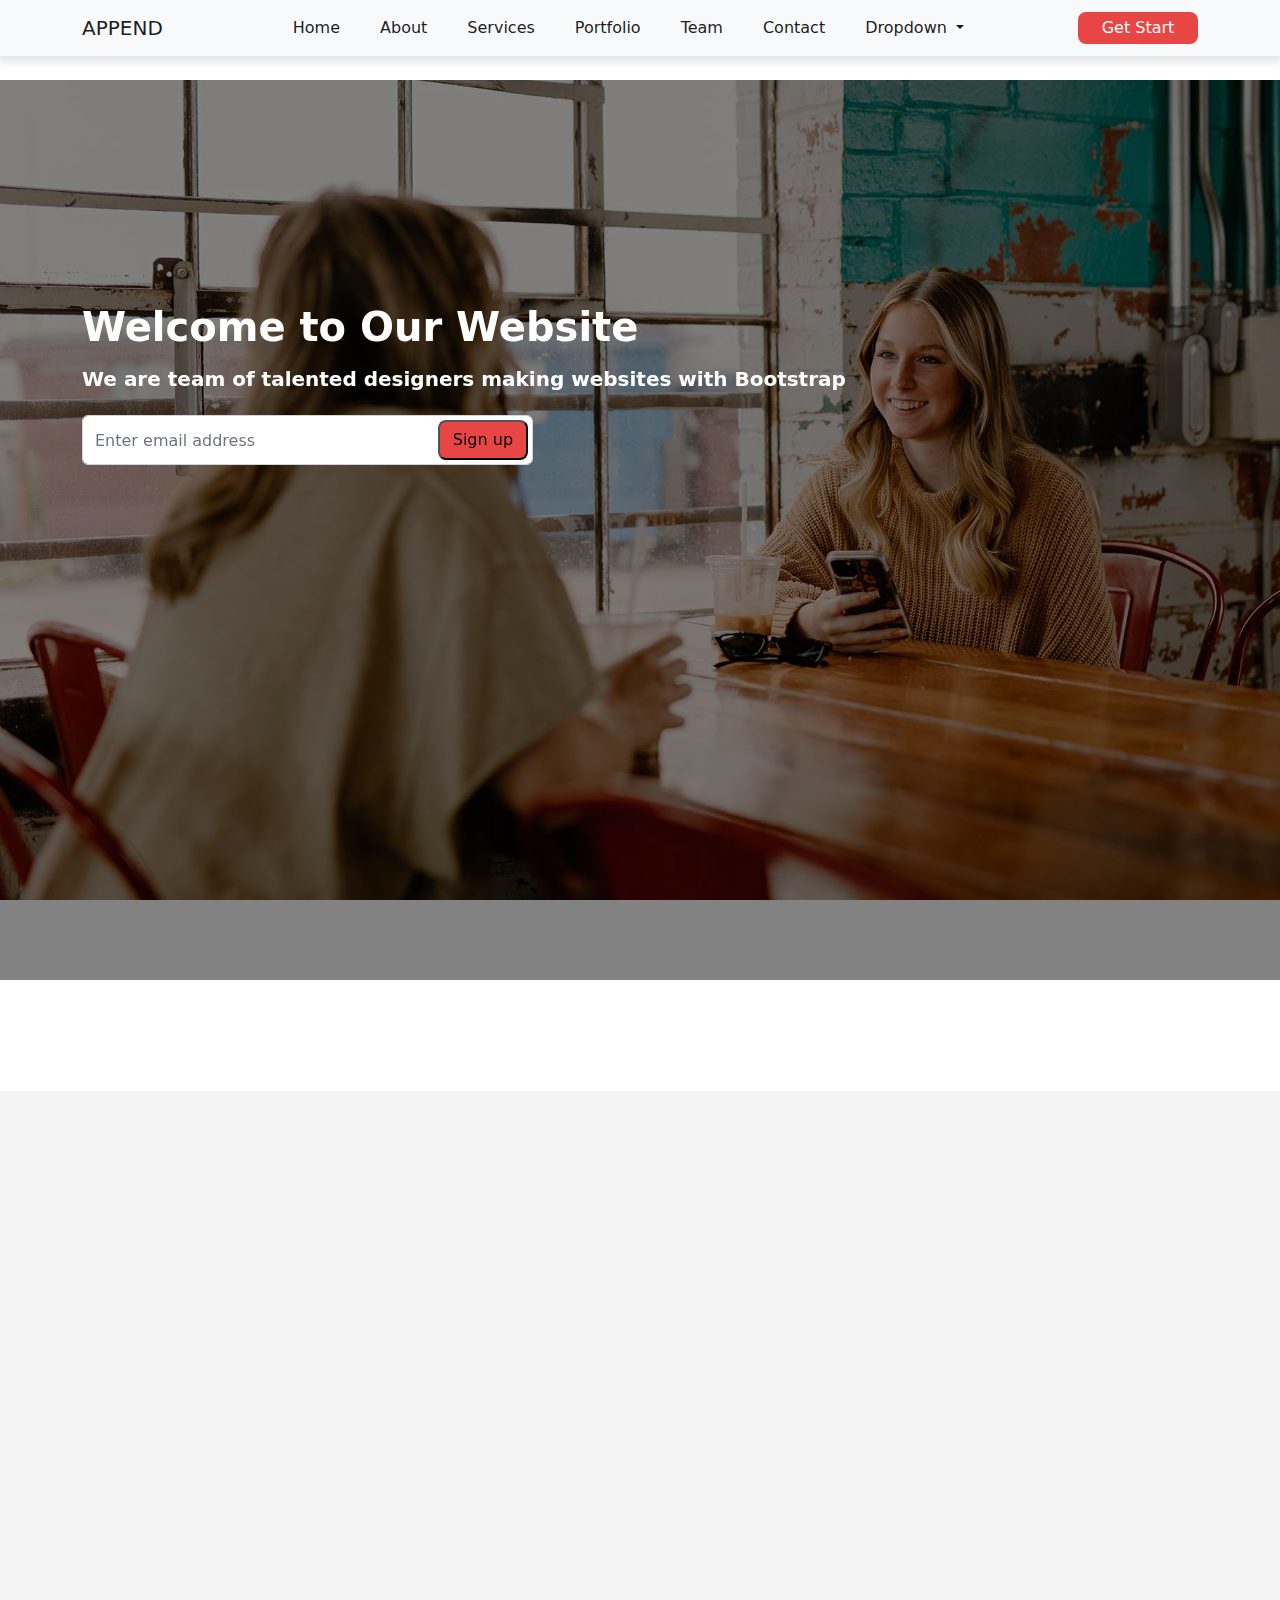
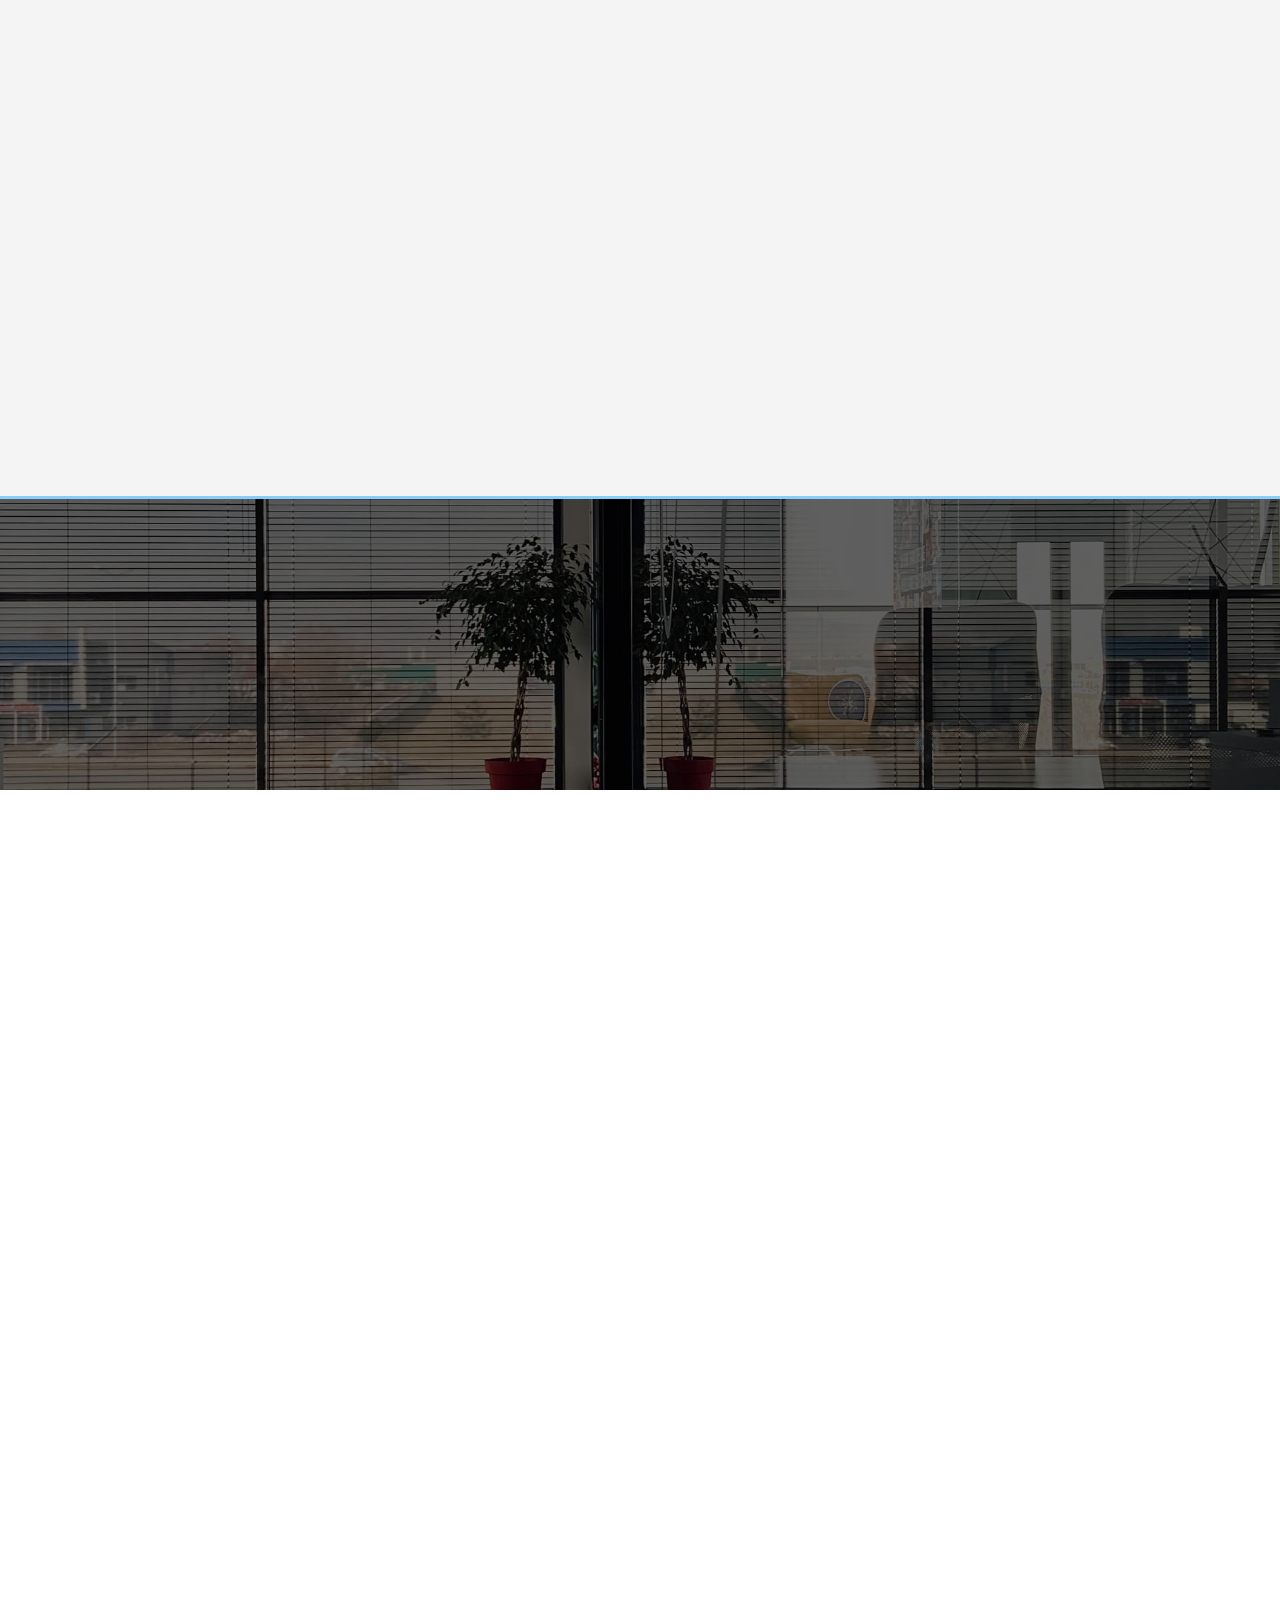
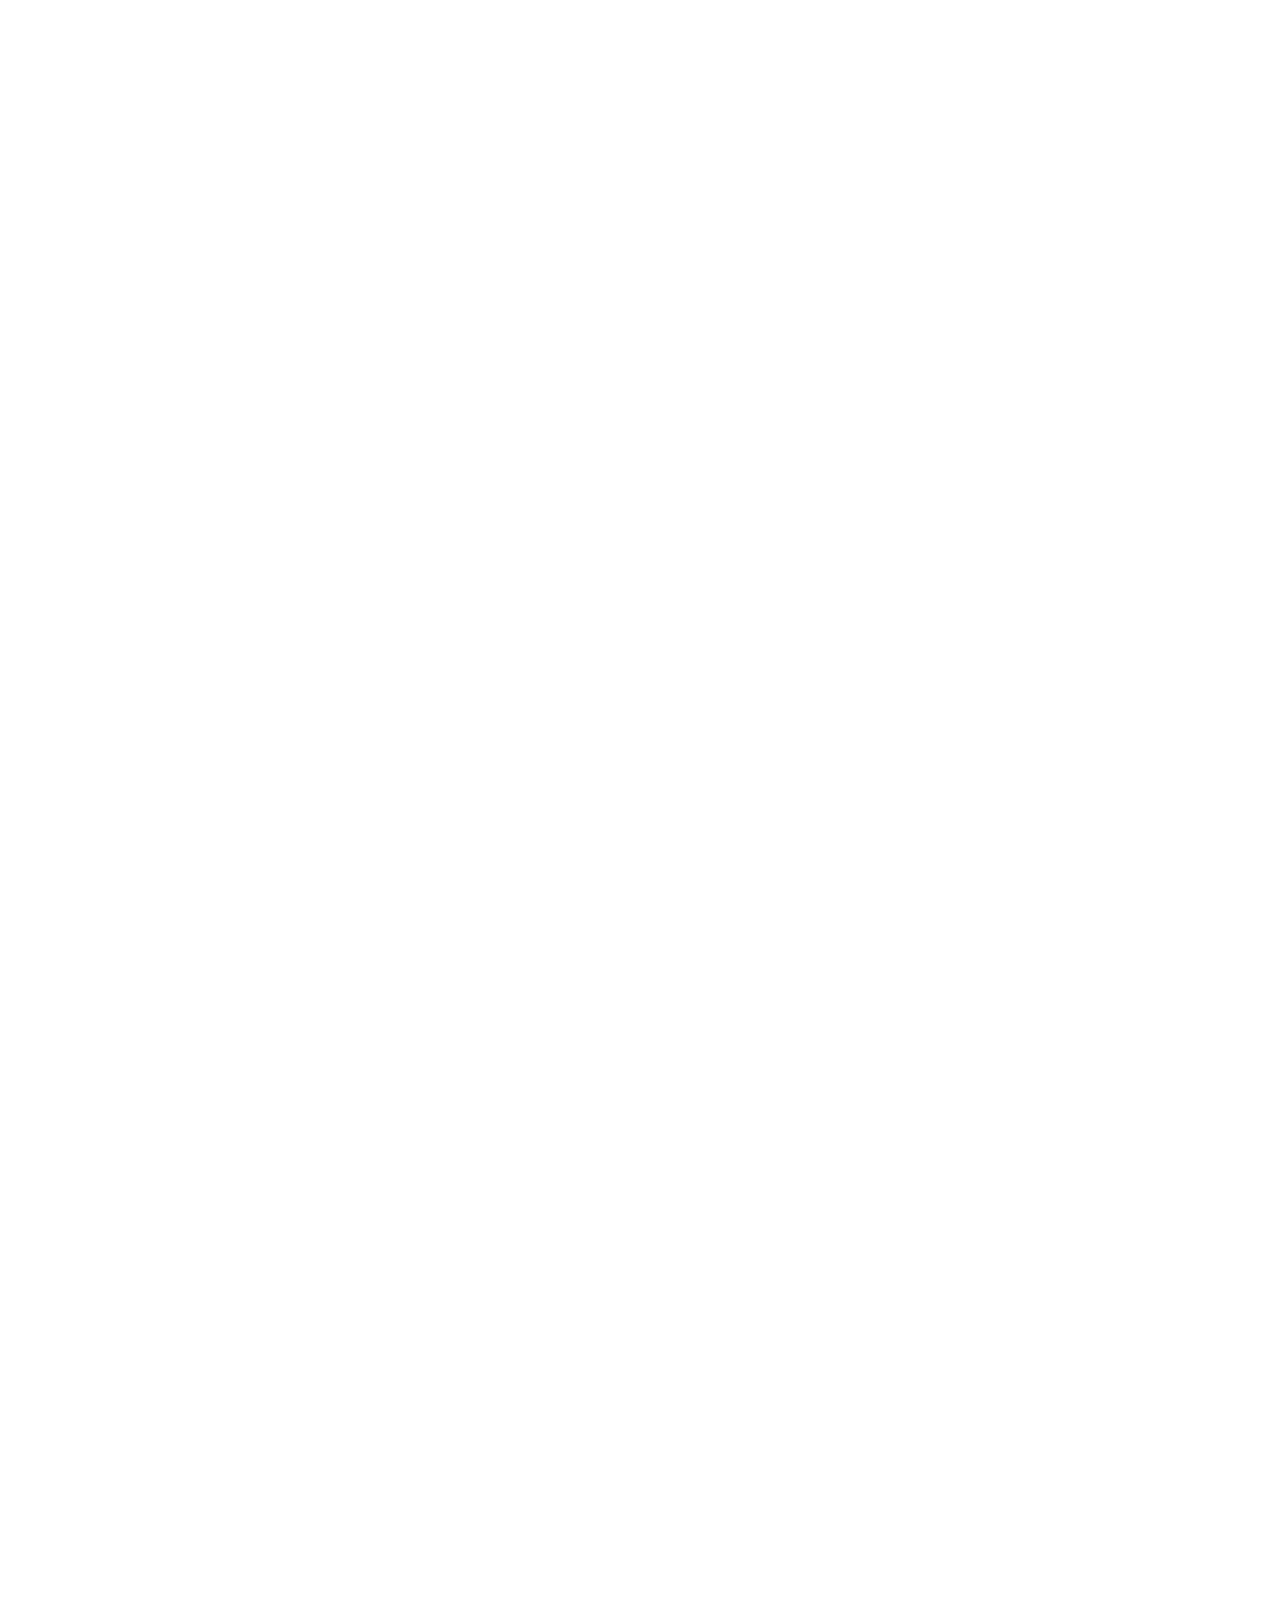
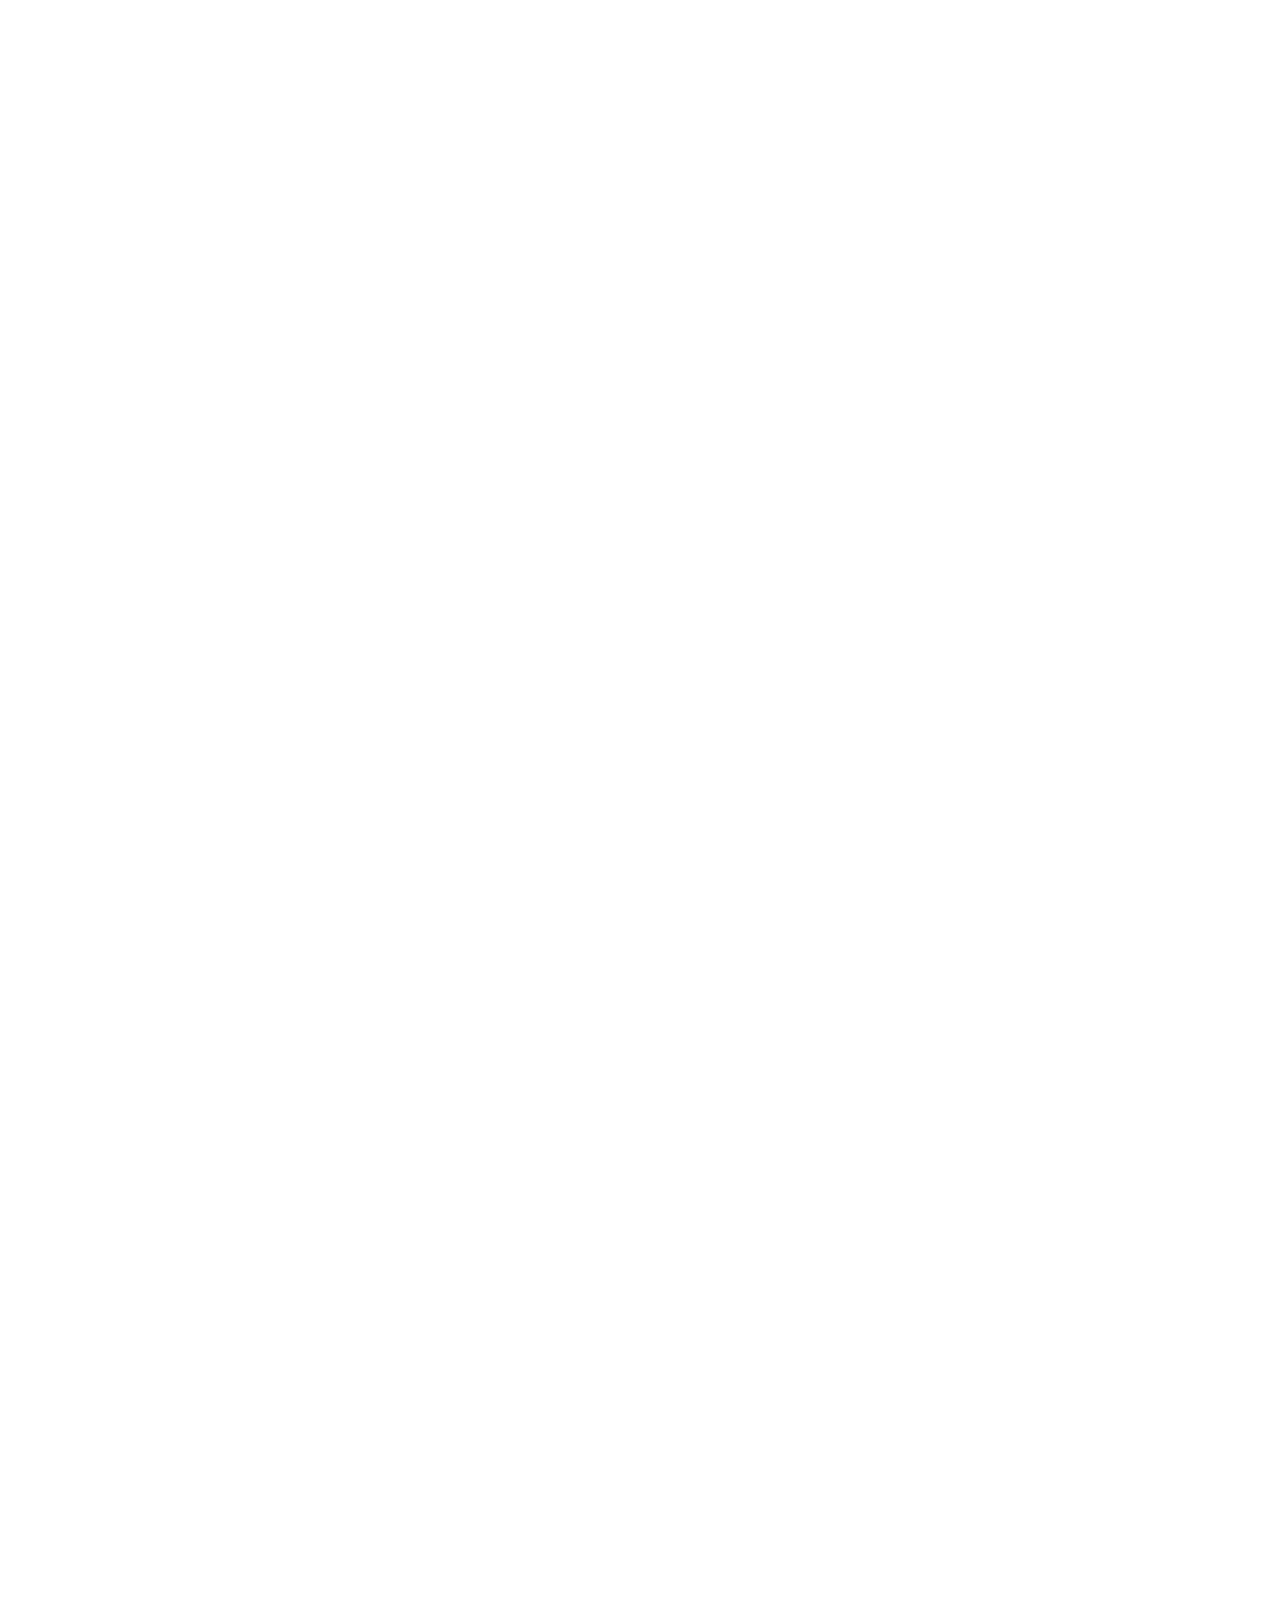
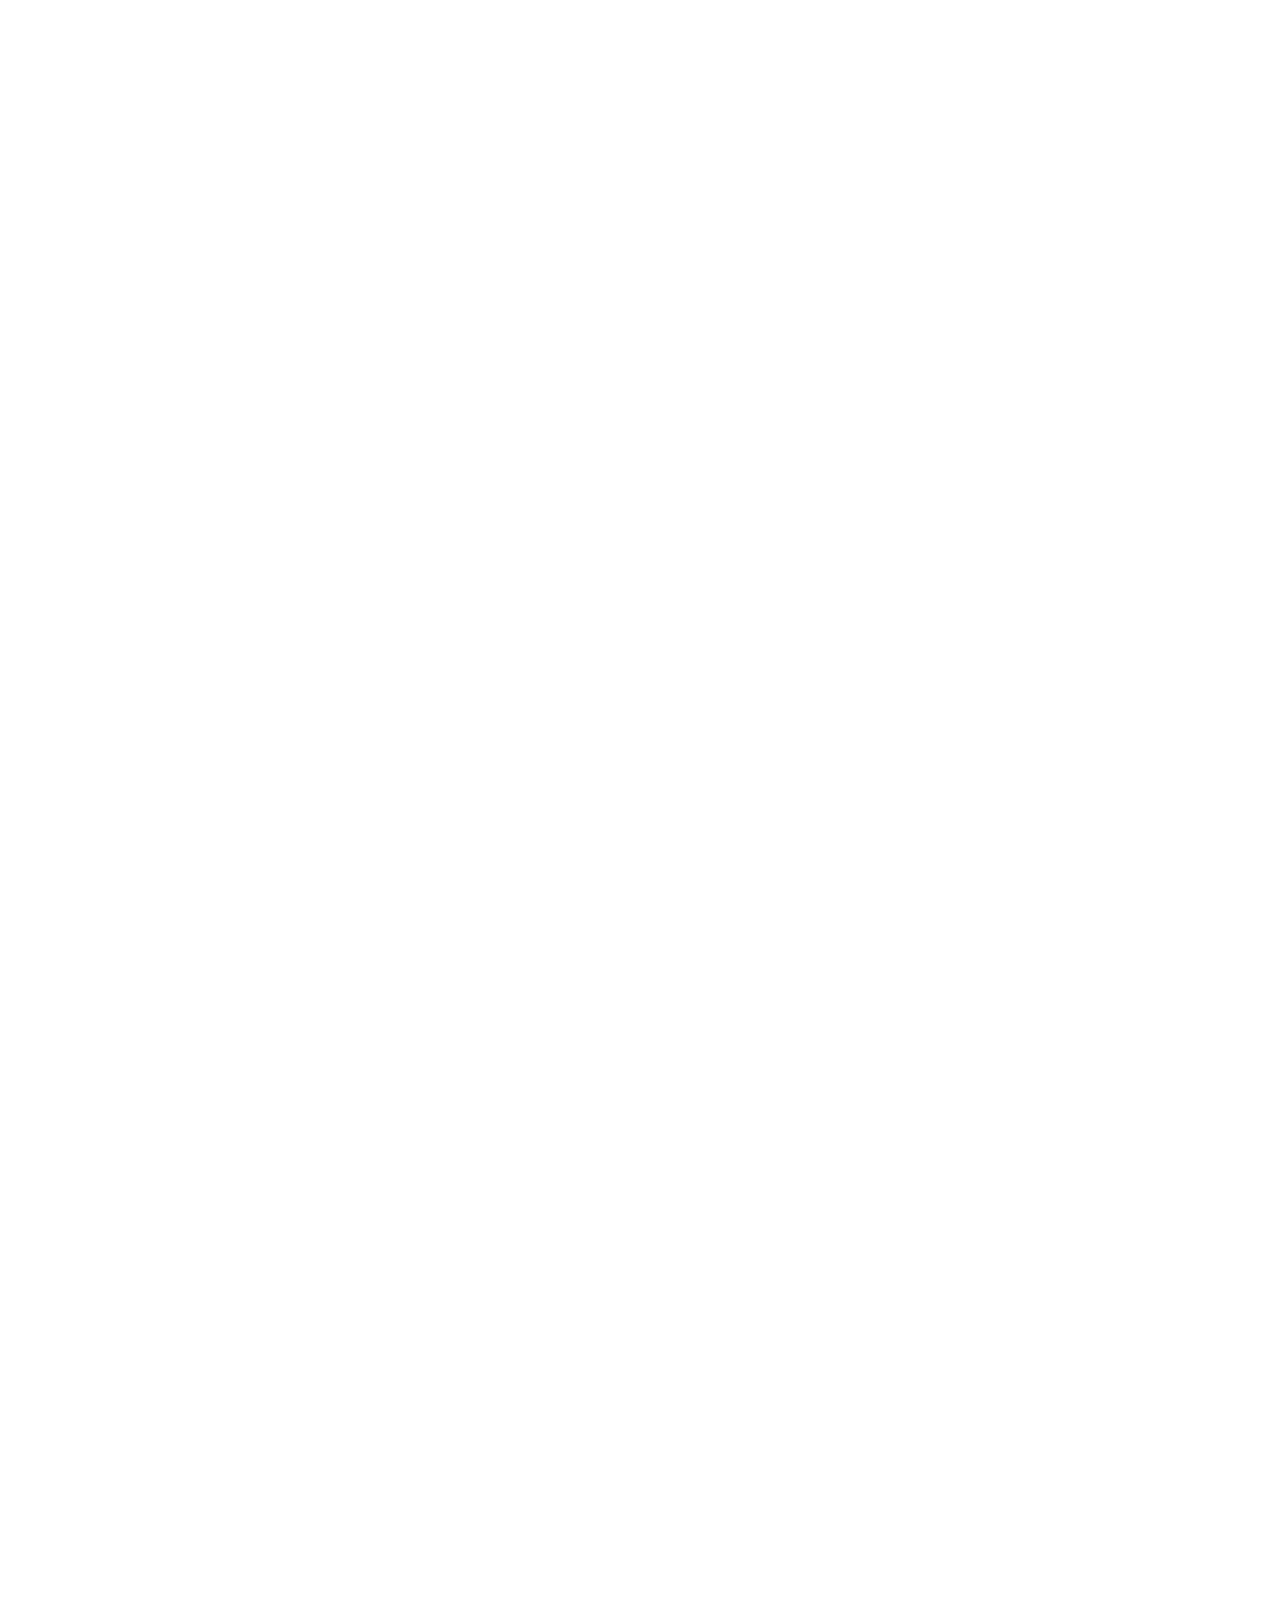
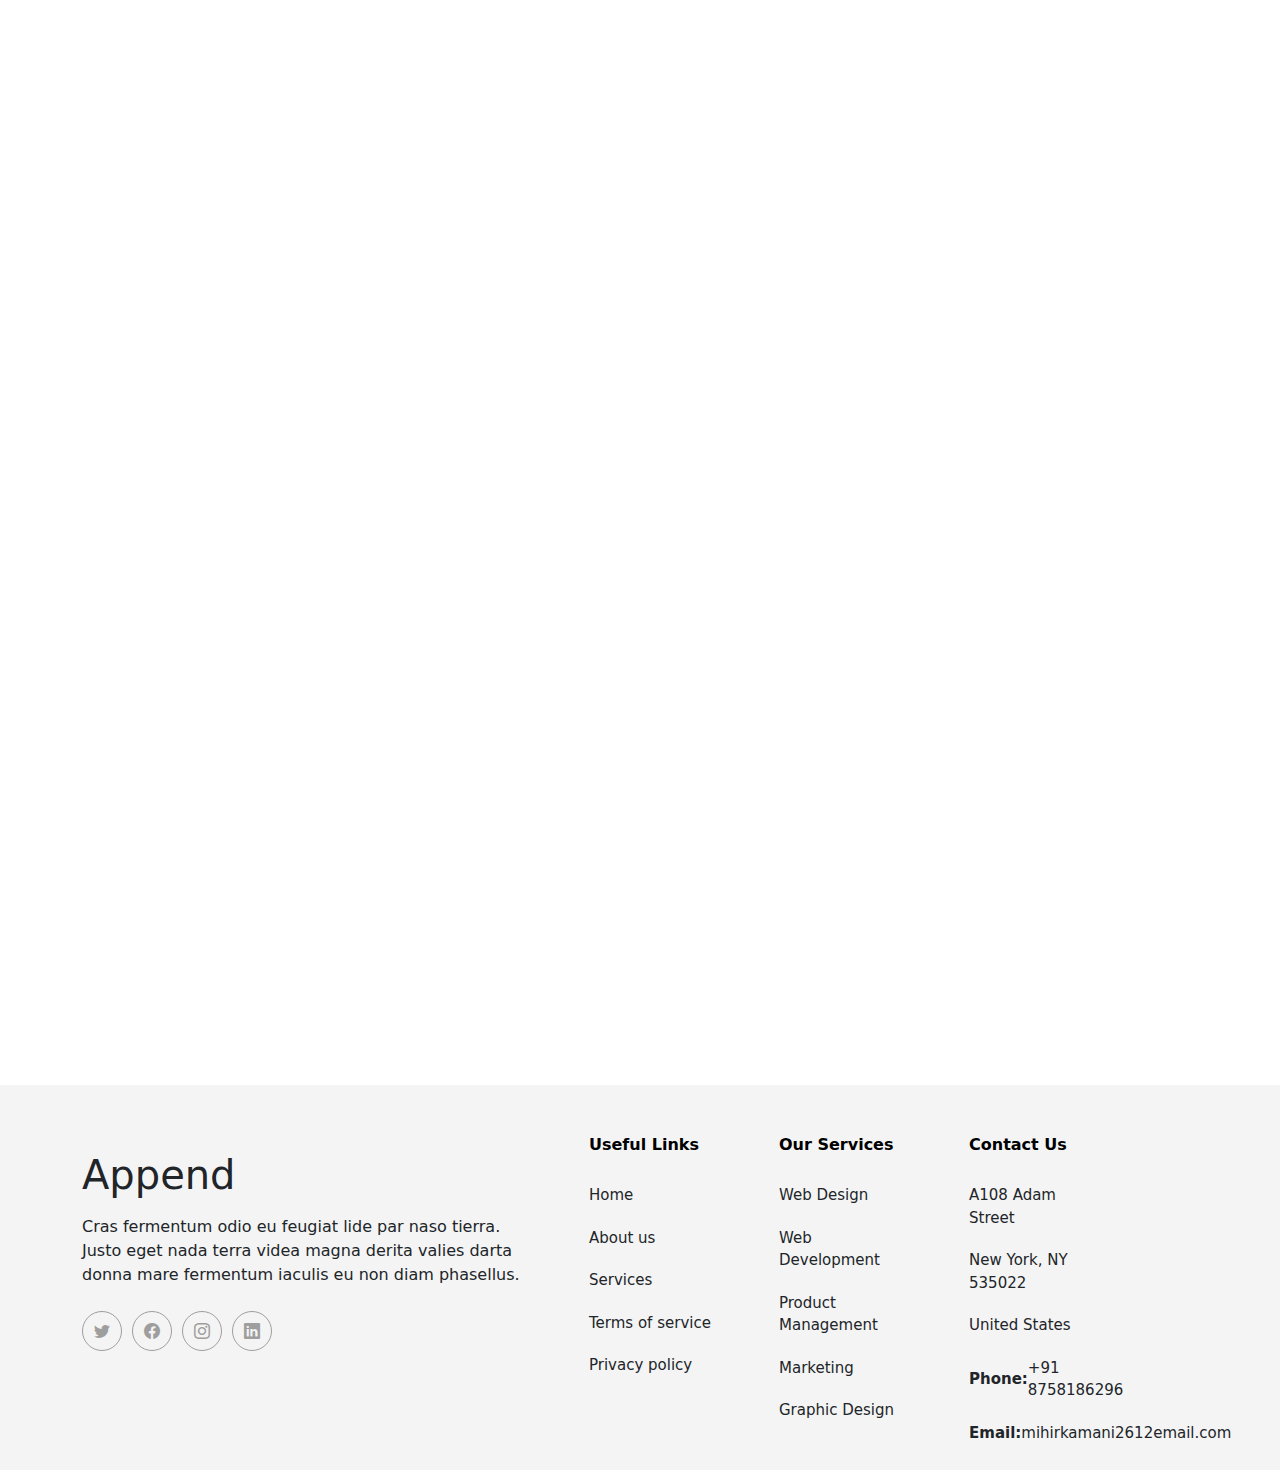
<file: webpage/HTML/index.html>
<!DOCTYPE html>
<html lang="en">

<head>
    <meta charset="UTF-8">
    <meta name="viewport" content="width=device-width, initial-scale=1.0">
    <title>Document</title>
    <!-- CSS File link -->
    <link rel="stylesheet" href="../CSS/style.css">
    <link rel="stylesheet" href="../CSS/counter.css">
    <!-- CSS CDN link -->
    <link rel="stylesheet" href="../CSS CDN/bootstrap.min.css">
    <!-- CSS media -->
    <link rel="stylesheet" href="../CSS/media.css">
    <!-- swiper js librey -->
    <link rel="stylesheet" href="https://cdn.jsdelivr.net/npm/swiper@11/swiper-bundle.min.css" />
    <!-- anim -->
    <link href="https://unpkg.com/aos@2.3.1/dist/aos.css" rel="stylesheet">
    <!-- icon CDN(1) -->
    <!-- Font-awesome -->
    <link rel="stylesheet" href="https://cdnjs.cloudflare.com/ajax/libs/font-awesome/6.5.1/css/all.min.css"
        integrity="sha512-DTOQO9RWCH3ppGqcWaEA1BIZOC6xxalwEsw9c2QQeAIftl+Vegovlnee1c9QX4TctnWMn13TZye+giMm8e2LwA=="
        crossorigin="anonymous" referrerpolicy="no-referrer" />

    <!-- icon CDN(2) -->
    <!-- Boostrap -->
    <link rel="stylesheet" href="https://cdn.jsdelivr.net/npm/bootstrap-icons@1.11.3/font/bootstrap-icons.min.css">
</head>

<body>
    <!-- nav bar -->
    <nav class="navbar navbar-expand-lg bg-light">
        <div class="container">
            <a class="navbar-brand" href="#">APPEND</a>
            <button class="navbar-toggler" type="button" data-bs-toggle="collapse"
                data-bs-target="#navbarSupportedContent" aria-controls="navbarSupportedContent" aria-expanded="false"
                aria-label="Toggle navigation">
                <span class="navbar-toggler-icon"></span>
            </button>
            <div class="collapse navbar-collapse " id="navbarSupportedContent">
                <ul class="navbar-nav gap-4 mx-auto mb-2 mb-lg-0">
                    <li class="nav-item">
                        <a class="nav-link active" aria-current="page" href="#home">Home</a>
                    </li>
                    <li class="nav-item">
                        <a class="nav-link active" aria-current="page" href="#about">About</a>
                    </li>
                    <li class="nav-item">
                        <a class="nav-link active" aria-current="page" href="#service">Services</a>
                    </li>
                    <li class="nav-item">
                        <a class="nav-link active" aria-current="page" href="#portfolio">Portfolio</a>
                    </li>
                    <li class="nav-item">
                        <a class="nav-link active" aria-current="page" href="#team">Team</a>
                    </li>
                    <li class="nav-item">
                        <a class="nav-link active" aria-current="page" href="#contact">Contact</a>
                    </li>
                    <li class="nav-item dropdown">
                        <a class="nav-link active dropdown-toggle" href="#" role="button" data-bs-toggle="dropdown"
                            aria-expanded="false">
                            Dropdown
                        </a>
                        <ul class="dropdown-menu">
                            <li><a class="dropdown-item" href="#">Action</a></li>
                            <li><a class="dropdown-item" href="#">Another action</a></li>
                            <li>
                                <hr class="dropdown-divider">
                            </li>
                            <li><a class="dropdown-item" href="#">Something else here</a></li>
                        </ul>
                    </li>
                </ul>
                <div class="btns btns-main"> <button><a href="Get Start">Get Start</a></button></div>
            </div>

        </div>
    </nav> <br>
    <!-- section no 1 -->
    <section class="hero" id="home" style="width: 100%; height: 100vh;">
        <div class="container">
            <div class="row sub-hero">
                <div class="col-lg-10 " data-aos="fade-down" data-aos-duration="2000">
                    <h1 class="text-white fw-bold">Welcome to Our Website</h1>
                    <p class="text-white fs-5 fw-semibold lh-lg">We are team of talented designers making websites with
                        Bootstrap</p>
                </div>
                <div class="col-lg-5" data-aos="fade-up" data-aos-duration="2000">
                    <form action="#" class="d-flex position-relative">
                        <input type="text" class="form-control " placeholder="Enter email address">
                        <input type="submit" class="btne position-absolute top-0 end-0" value="Sign up">
                    </form>
                </div>
            </div>
        </div>
    </section>
    <!------------------------ section no 1 end--------------------------->

    <!-- cliets section -->
    <section class="cliets">
        <div class="container-fluid d-flex flex-wrap" data-aos="fade-up" data-aos-duration="2000">
            <div class="row gy-4">
                <div class="col-xl-2 col-md-3 col-6 cliets-logo">
                    <img src="../imgs/client-1.png" alt="" class="img-fluid">
                </div>
                <div class="col-xl-2 col-md-3 col-6 cliets-logo">
                    <img src="../imgs/client-2.png" alt="" class="img-fluid">
                </div>
                <div class="col-xl-2 col-md-3 col-6 cliets-logo">
                    <img src="../imgs/client-3.png" alt="" class="img-fluid">
                </div>
                <div class="col-xl-2 col-md-3 col-6 cliets-logo">
                    <img src="../imgs/client-4.png" alt="" class="img-fluid">
                </div>
                <div class="col-xl-2 col-md-3 col-6 cliets-logo">
                    <img src="../imgs/client-5.png" alt="" class="img-fluid">
                </div>
                <div class="col-xl-2 col-md-3 col-6 cliets-logo">
                    <img src="../imgs/client-6.png" alt="" class="img-fluid">
                </div>
            </div>
        </div>
    </section>
    <!----------------------- cliets section end ---------------------------->

    <!-- About section -->
    <section class="about" id="about">
        <div class="container">
            <div class="about-sub row align-items-center gy-5">
                <div class="col-xl-5 content" data-aos="fade-up" data-aos-duration="1000">
                    <h3>About</h3>
                    <h2 class="fw-bold">Ducimus rerum libero reprehenderit cumque</h2>
                    <p>Ipsa sint sit. Quis ducimus tempore dolores impedit et dolor cumque alias maxime. Enim reiciendis
                        minus et rerum hic non. Dicta quas cum quia maiores iure. Quidem nulla qui assumenda incidunt
                        voluptatem tempora deleniti soluta.</p>
                    <div class="btns btns-main" style="width: 130px;"> <button><a href="Get Start">Get
                                Start</a></button></div>
                </div>
                <div class="col-xl-7">
                    <div class="row gy-3 icon-boxes">
                        <div class="noumber1 col-md-6" data-aos="fade-up" data-aos-duration="2000">
                            <div class="icon-box">
                                <i class="fa-regular fa-building"></i>
                                <h3>Eius provident</h3>
                                <p>Magni repellendus vel ullam hic officia accusantium ipsa dolor omnis dolor voluptatem
                                </p>
                            </div>
                        </div>

                        <div class="noumber2 col-md-6 " data-aos="fade-up" data-aos-duration="2000">
                            <div class="icon-box">
                                <i class="bi bi-clipboard-pulse"></i>
                                <h3>Rerum aperiam</h3>
                                <p>Autem saepe animi et aut aspernatur culpa facere. Rerum saepe rerum voluptates quia
                                </p>
                            </div>
                        </div>
                        <div class=" noumber3 col-md-6" data-aos="fade-up" data-aos-duration="2000">
                            <div class="icon-box">
                                <i class="bi bi-command"></i>
                                <h3>Veniam omnis</h3>
                                <p>Omnis perferendis molestias culpa sed. Recusandae quas possimus. Quod consequatur
                                    corrupti</p>
                            </div>
                        </div>
                        <div class="noumber4 col-md-6" data-aos="fade-up" data-aos-duration="2000">
                            <div class="icon-box">
                                <i class="bi bi-graph-up-arrow"></i>
                                <h3>Delares sapiente</h3>
                                <p>Sint et dolor voluptas minus possimus nostrum. Reiciendis commodi eligendi omnis</p>
                            </div>
                        </div>
                    </div>
                </div>
            </div>
        </div>
    </section>
    <!------------------------- About section end----------------------------->

    <!-- counter -->
    <section class="couter ">
        <section class="counters ">
            <div class="container" data-aos="fade-up" data-aos-duration="1000">
                <div class="counter-main">
                    <div class="counter" data-target="232">0</div>
                    <h6>Clients</h6>
                </div>
                <div class="counter-main">

                    <div class="counter" data-target="521">0</div>
                    <h6>Projects</h6>
                </div>
                <div class="counter-main">
                    <div class="counter" data-target="1453">0</div>
                    <h6>Hours Of Support</h6>
                </div>
                <div class="counter-main">
                    <div class="counter" data-target="32">0</div>
                    <h6>Workers</h6>
                </div>
            </div>
        </section>
    </section>
    <!--------------------------counter end--------------------------->
    <!-- Services -->
    <section class="services" id="service">
        <div class="container services-title" data-aos="flip-up" data-aos-duration="1000">
            <h2 class="text-center sec">Services</h2>
            <p class="text-center mt-3">Necessitatibus eius consequatur ex aliquid fuga eum quidem sint consectetur
                velit</p>
        </div>

        <div class="container">
            <div class="row gy-4 d-flex flex-wrap">
                <!-- 1 -->
                <div class="col-lg-6 pe-3" data-aos="fade-up" data-aos-duration="2000">
                    <div class="services-item d-flex">
                        <div class="icon">
                            <i class="bi bi-briefcase"></i>
                        </div>
                        <div>
                            <h4 class="title"><a href="#">Lorem Ipsum</a></h4>
                            <p class="description">Voluptatum deleniti atque corrupti quos dolores et quas molestias
                                excepturi sint occaecati cupiditate non provident</p>
                        </div>
                    </div>
                </div>
                <!-- 2 -->
                <div class="col-lg-6" data-aos="fade-up" data-aos-duration="2000">
                    <div class="services-item d-flex">
                        <div class="icon">
                            <i class="bi bi-card-checklist"></i>
                        </div>
                        <div>
                            <h4 class="title"><a href="#">Dolor Sitema</a></h4>
                            <p class="description">Minim veniam, quis nostrud exercitation ullamco laboris nisi ut
                                aliquip ex ea commodo consequat tarad limino ata</p>
                        </div>
                    </div>
                </div>
                <!-- 3 -->
                <div class="col-lg-6 pe-3" data-aos="fade-up" data-aos-duration="2000">
                    <div class="services-item d-flex">
                        <div class="icon">
                            <i class="bi bi-bar-chart"></i>
                        </div>
                        <div>
                            <h4 class="title"><a href="#">Sed ut perspiciatis</a></h4>
                            <p class="description">Duis aute irure dolor in reprehenderit in voluptate velit esse cillum
                                dolore eu fugiat nulla pariatur</p>
                        </div>
                    </div>
                </div>
                <!-- 4 -->
                <div class="col-lg-6" data-aos="fade-up" data-aos-duration="2000">
                    <div class="services-item d-flex">
                        <div class="icon">
                            <i class="bi bi-binoculars"></i>
                        </div>
                        <div>
                            <h4 class="title"><a href="#">Magni Dolores</a></h4>
                            <p class="description">Excepteur sint occaecat cupidatat non proident, sunt in culpa qui
                                officia deserunt mollit anim id est laborum</p>
                        </div>
                    </div>
                </div>
                <!-- 5 -->
                <div class="col-lg-6 pe-3" data-aos="fade-up" data-aos-duration="2000">
                    <div class="services-item d-flex">
                        <div class="icon">
                            <i class="bi bi-brightness-high"></i>
                        </div>
                        <div>
                            <h4 class="title"><a href="#">Nemo Enim</a></h4>
                            <p class="description">At vero eos et accusamus et iusto odio dignissimos ducimus qui
                                blanditiis praesentium voluptatum deleniti atque</p>
                        </div>
                    </div>

                </div>
                <!-- 6 -->
                <div class="col-lg-6" data-aos="fade-up" data-aos-duration="2000">
                    <div class="services-item d-flex">
                        <div class="icon">
                            <i class="bi bi-calendar4-week"></i>
                        </div>
                        <div>
                            <h4 class="title"><a href="#">Eiusmod Tempor</a></h4>
                            <p class="description">Et harum quidem rerum facilis est et expedita distinctio. Nam libero
                                tempore, cum soluta nobis est eligendi</p>
                        </div>
                    </div>

                </div>
            </div>
        </div>
    </section>
    <!-- features -->
    <section class="features" id="features">
        <div class="container services-title" data-aos="flip-up" data-aos-duration="1000">
            <h2 class="text-center sec">Features</h2>
            <p class="text-center mt-3">Necessitatibus eius consequatur ex aliquid fuga eum quidem sint consectetur
                velit</p>
        </div>

        <div class="container">
            <div class="row gy-4 align-items-center features-item d-flex">
                <div class="mihir d-flex flex-wrap">
                    <div class="col-xl-4 col-lg-6 pe-1 pt-5 sub-con" data-aos="fade-up" data-aos-duration="2000">
                        <h3>Corporis temporibus maiores provident</h3>
                        <p>
                            Ullamco laboris nisi ut aliquip ex ea commodo consequat. Duis aute irure dolor in
                            reprehenderit
                            in voluptate
                            velit esse cillum dolore eu fugiat nulla pariatur. Excepteur sint occaecat cupidatat non
                            proident.
                        </p>
                        <div class="btns btns-main"> <button><a href="Get Start">Get Start</a></button></div>
                    </div>
                    <div class="container col-lg-7 mt-5 imges-sub d-flex flex-wrap justify-content-end"
                    data-aos="zoom-in" data-aos-duration="800">
                        <img src="../imgs/features-light-1.jpg" alt="" class="imge-1" style="width: 60%;">
                        <img src="../imgs/features-light-2.jpg" alt="" class="imge-2" style="width: 70%">
                    </div>
                </div>
            </div>
            <div class="row gy-4 align-items-stretch d-flex justify-content-between fea-sec">
                <div class="col-lg-6 d-flex align-items-center features-imgs" data-aos="zoom-out"
                    data-aos-duration="800">
                    <img src="../imgs/features-light-3.jpg" alt="" class="img-fluid">
                </div>
                <div class="col-lg-5 d-flex justify-content-center flex-column fea-three" data-aos="fade-up"
                    data-aos-duration="2000">
                    <h3>Sunt consequatur ad ut est nulla</h3>
                    <p>Cupiditate placeat cupiditate placeat est ipsam culpa. Delectus quia minima quod. Sunt saepe odit
                        aut quia voluptatem hic voluptas dolor doloremque.</p>
                    <ul>
                        <li><span><i class="bi bi-check"></i>Ullamco laboris nisi ut aliquip ex ea commodo
                                consequat.</span></li>
                        <li><span><i class="bi bi-check"></i> Duis aute irure dolor in reprehenderit in voluptate
                                velit.</span></li>
                        <li><span><i class="bi bi-check"></i>Facilis ut et voluptatem aperiam. Autem soluta ad
                                fugiat</span></li>
                    </ul>
                    <div class="btns btns-main pt-3"> <button><a href="Get Start">Get Start</a></button></div>
                </div>
            </div>
        </div>
    </section>
    <!-- features end -->
    <!-- Portfolio -->
    <section class="portfolio pt-5" id="portfolio">
        <div class="container services-title" data-aos="flip-up" data-aos-duration="1000">
            <h2 class="text-center sec">Portfolio</h2>
            <p class="text-center mt-3">Necessitatibus eius consequatur ex aliquid fuga eum quidem sint consectetur
                velit</p>
        </div>

        <div class="container pt-5">
            <div class="isotope-layyout">
                <ul class="portfolio-filters text-center" data-aos="fade-down" data-aos-duration="8000">
                    <li class="filter-active">All</li>
                    <li class="port-fix">App</li>
                    <li class="port-fix">Card</li>
                    <li class="port-fix">Web</li>
                </ul>
                <div class="row gy-4 isotope-container d-flex">
                    <div class="col-lg-4 col-md-6 cards" data-aos="fade-up" data-aos-duration="1000">
                        <img src="../imgs/masonry-portfolio-1.jpg" alt="" class="img-fluid cards-img"
                            style="width: 413px;height:415px;">
                        <div class="row portfolio-info pt-3 cards-body">
                            <h2 class="cards-title">App 1</h2>
                            <p class="cards-sub-title">Lorem ipsum, dolor sit</p>
                        </div>
                    </div>
                    <!-- 2 -->
                    <div class="col-lg-4 col-md-6 cards" style="height: 50%;" data-aos="fade-down"
                        data-aos-duration="1000">
                        <img src="../imgs/pexels-vlada-karpovich-9969242.jpg" alt="" class="img-fluid cards-img"
                            style="width: 413px;height:415px;">
                        <div class="row portfolio-info pt-3 cards-body">
                            <h2 class="cards-title">Product 1</h2>
                            <p class="cards-sub-title">Lorem ipsum, dolor sit</p>
                        </div>
                    </div>
                    <!-- 3 -->
                    <div class="col-lg-4 col-md-6 cards" data-aos="fade-up" data-aos-duration="1000">
                        <img src="../imgs/pexels-cottonbro-studio-4273440.jpg" alt="" class="img-fluid cards-img"
                            style="width: 413px;height: 415px;">
                        <div class="row portfolio-info pt-3 cards-body">
                            <h2 class="cards-title">Branding 1</h2>
                            <p class="cards-sub-title">Lorem ipsum, dolor sit</p>
                        </div>
                    </div>
                    <!-- 4 -->
                    <div class="col-lg-4 col-md-6 cards" data-aos="fade-up" data-aos-duration="1000">
                        <img src="../imgs/masonry-portfolio-6.jpg" alt="" id="dolar" class="img-fluid cards-img">
                        <div class="row portfolio-info pt-3 cards-body">
                            <h2 class="cards-title">App 1</h2>
                            <p class="cards-sub-title">Lorem ipsum, dolor sit</p>
                        </div>
                    </div>
                    <!-- 5 -->
                    <div class="col-lg-4 col-md-6 cards" data-aos="fade-up" data-aos-duration="1000">
                        <img src="../imgs/masonry-portfolio-5.jpg" alt="" id="dolar" class="img-fluid cards-img">
                        <div class="row portfolio-info pt-3 cards-body">
                            <h2 class="cards-title">App 1</h2>
                            <p class="cards-sub-title">Lorem ipsum, dolor sit</p>
                        </div>
                    </div>
                    <!-- 6 -->
                    <div class="col-lg-4 col-md-6 cards" data-aos="fade-up" data-aos-duration="1000">
                        <img src="../imgs/pexels-garrett-morrow-2179883.jpg" alt="" id="dolar"
                            class="img-fluid cards-img">
                        <div class="row portfolio-info pt-3 cards-body">
                            <h2 class="cards-title">App 1</h2>
                            <p class="cards-sub-title">Lorem ipsum, dolor sit</p>
                        </div>
                    </div>
                </div>
            </div>
        </div>
    </section>
    <!-------------------- Portfolio end ----------------------->
    <!-- Pricing -->
    <section class="Pricing pt-5">
        <div class="container services-title" data-aos="flip-up" data-aos-duration="1000">
            <h2 class="text-center sec">Pricing</h2>
            <p class="text-center mt-3">Necessitatibus eius consequatur ex aliquid fuga eum quidem sint consectetur
                velit</p>
        </div> <br><br>
        <div class="container">
            <div class="row g-4 d-flex" data-aos="zoom-in" data-aos-duration="900">
                <div class="col-lg-4 ">
                    <div class="free-plan">
                        <h2 class="text-center fw-semibold">Free plan</h2>
                        <div class="icon d-flex justify-content-center align-items-center">
                            <i class="bi bi-box"></i>
                        </div>
                        <h4 class="text-center pt-3"><sup>$</sup>0 <span class="text-muted">/ month</span></h4>
                        <ul class="text-left">
                            <li class="d-flex align-items-center"><i class="bi bi-check"></i><span>Quam adipiscing vitae
                                    proin</span></li>
                            <li class="d-flex align-items-center"><i class="bi bi-check"></i><span>Nec feugiat nisl
                                    pretium</span></li>
                            <li class="d-flex align-items-center"><i class="bi bi-check"></i><span>
                                    Nulla at volutpat diam uteera</span></li>
                            <li class=" na d-flex align-items-center"><i class="bi bi-x"></i><span
                                    class="text-muted">Pharetra massa massa ultricies</span></li>
                            <li class=" na d-flex align-items-center"><i class="bi bi-x"></i><span
                                    class="text-muted">Nec feugiat nisl pretium</span></li>
                        </ul>
                        <div class="btn align-items-center"><button class="fw-bolder">Buy Now </button></div>
                    </div>
                </div>
                <!-- 2 -->
                <div class="col-lg-4 ">
                    <div class="free-plan business-Plan">
                        <h2 class="text-center fw-semibold">Business Plan</h2>
                        <div class="icon d-flex justify-content-center align-items-center">
                            <i class="bi bi-rocket"></i>
                        </div>
                        <h4 class="text-center pt-3"><sup>$</sup>29<span class="text-muted">/ month</span></h4>
                        <ul class="text-left">
                            <li class="d-flex align-items-center"><i class="bi bi-check"></i><span>Quam adipiscing vitae
                                    proin</span></li>
                            <li class="d-flex align-items-center"><i class="bi bi-check"></i><span>Nec feugiat nisl
                                    pretium</span></li>
                            <li class="d-flex align-items-center"><i class="bi bi-check"></i><span>
                                    Nulla at volutpat diam uteera</span></li>
                            <li class="d-flex align-items-center"><i class="bi bi-check"></i><span>Pharetra massa massa
                                    ultricies</span></li>
                            <li class="d-flex align-items-center"><i class="bi bi-check"></i><span>Nec feugiat nisl
                                    pretium</span></li>
                        </ul>
                        <div class="kamani align-items-center"><button class="mihir fw-bolder">Buy Now </button></div>
                    </div>
                </div>
                <!-- 3 -->
                <div class="col-lg-4">
                    <div class="free-plan">
                        <h2 class="text-center fw-semibold">Business Plan</h2>
                        <div class="icon d-flex justify-content-center align-items-center">
                            <i class="bi bi-send"></i>
                        </div>
                        <h4 class="text-center pt-3"><sup>$</sup>49<span class="text-muted">/ month</span></h4>
                        <ul class="text-left">
                            <li class="d-flex align-items-center"><i class="bi bi-check"></i><span>Quam adipiscing vitae
                                    proin</span></li>
                            <li class="d-flex align-items-center"><i class="bi bi-check"></i><span>Nec feugiat nisl
                                    pretium</span></li>
                            <li class="d-flex align-items-center"><i class="bi bi-check"></i><span>
                                    Nulla at volutpat diam uteera</span></li>
                            <li class="d-flex align-items-center"><i class="bi bi-check"></i><span>Pharetra massa massa
                                    ultricies</span></li>
                            <li class="d-flex align-items-center"><i class="bi bi-check"></i><span>Nec feugiat nisl
                                    pretium</span></li>
                        </ul>
                        <div class="btn align-items-center"><button class="fw-bolder">Buy Now </button></div>
                    </div>
                </div>
            </div>
        </div>
    </section>
    <!-------------------- Pricing end ------------------------->
    <!-- FAQ -->
    <section class="faq">
        <div class="container">
            <div class="row g-4 d-flex">
                <div class="col-lg-4" data-aos="fade-up" data-aos-duration="1000">
                    <div class="content px-xl-5">
                        <h3><span>Frequently Asked </span> <strong>Questions</strong></h3>
                        <p>
                            Lorem ipsum dolor sit amet, consectetur adipiscing elit, sed do eiusmod tempor incididunt ut
                            labore et dolore magna aliqua. Duis aute irure dolor in reprehenderit
                        </p>
                    </div>
                </div>
                <div class="col-lg-8" data-aos="fade-up" data-aos-duration="1000">
                    <div class="faq-container">
                        <div class="faq-item">
                            <div class="accordion" id="accordionPanelsStayOpenExample">
                                <div class="accordion-item">
                                    <h2 class="accordion-header" id="panelsStayOpen-headingOne">
                                        <button class="accordion-button" type="button" data-bs-toggle="collapse"
                                            data-bs-target="#panelsStayOpen-collapseOne" aria-expanded="true"
                                            aria-controls="panelsStayOpen-collapseOne">
                                            <span class="fw-bold">
                                                <h5>1.Non consectetur a erat nam at lectus urna duis?</h5>
                                            </span>
                                        </button>
                                    </h2>
                                    <div id="panelsStayOpen-collapseOne" class="accordion-collapse collapse show"
                                        aria-labelledby="panelsStayOpen-headingOne">
                                        <div class="accordion-body">
                                            <p>Feugiat pretium nibh ipsum consequat. Tempus iaculis urna id volutpat
                                                lacus laoreet non curabitur gravida. Venenatis lectus magna fringilla
                                                urna porttitor rhoncus dolor purus non.</p>
                                        </div>
                                    </div>
                                </div>
                                <div class="accordion-item">
                                    <h2 class="accordion-header" id="panelsStayOpen-headingTwo">
                                        <button class="accordion-button collapsed" type="button"
                                            data-bs-toggle="collapse" data-bs-target="#panelsStayOpen-collapseTwo"
                                            aria-expanded="false" aria-controls="panelsStayOpen-collapseTwo">
                                            <span class="fw-bold">
                                                <h5>
                                                    2.Feugiat scelerisque varius morbi enim nunc faucibus a
                                                    pellentesque?</h5>
                                            </span>
                                        </button>
                                    </h2>
                                    <div id="panelsStayOpen-collapseTwo" class="accordion-collapse collapse"
                                        aria-labelledby="panelsStayOpen-headingTwo">
                                        <div class="accordion-body">
                                            <p>Dolor sit amet consectetur adipiscing elit pellentesque habitant morbi.
                                                Id interdum velit laoreet id donec ultrices. Fringilla phasellus
                                                faucibus scelerisque eleifend donec pretium. Est pellentesque elit
                                                ullamcorper dignissim. Mauris ultrices eros in cursus turpis massa
                                                tincidunt dui.</p>
                                        </div>
                                    </div>
                                </div>
                                <div class="accordion-item">
                                    <h2 class="accordion-header" id="panelsStayOpen-headingThree">
                                        <button class="accordion-button collapsed" type="button"
                                            data-bs-toggle="collapse" data-bs-target="#panelsStayOpen-collapseThree"
                                            aria-expanded="false" aria-controls="panelsStayOpen-collapseThree">
                                            <span class="fw-bold">
                                                <h5>
                                                    3.Dolor sit amet consectetur adipiscing elit pellentesque?</h5>
                                            </span>
                                        </button>
                                    </h2>
                                    <div id="panelsStayOpen-collapseThree" class="accordion-collapse collapse"
                                        aria-labelledby="panelsStayOpen-headingThree">
                                        <div class="accordion-body">
                                            <p>Eleifend mi in nulla posuere sollicitudin aliquam ultrices sagittis orci.
                                                Faucibus pulvinar elementum integer enim. Sem nulla pharetra diam sit
                                                amet nisl suscipit. Rutrum tellus pellentesque eu tincidunt. Lectus urna
                                                duis convallis convallis tellus. Urna molestie at elementum eu facilisis
                                                sed odio morbi quis</p>
                                        </div>
                                    </div>
                                </div>
                                <div class="accordion-item">
                                    <h2 class="accordion-header" id="panelsStayOpen-headingFour">
                                        <button class="accordion-button collapsed" type="button"
                                            data-bs-toggle="collapse" data-bs-target="#panelsStayOpen-collapseFour"
                                            aria-expanded="false" aria-controls="panelsStayOpen-collapseFour">
                                            <span class="fw-bold">
                                                <h5>
                                                    4. Ac odio tempor orci dapibus. Aliquam eleifend mi in nulla? </h5>
                                            </span>
                                        </button>
                                    </h2>
                                    <div id="panelsStayOpen-collapseFour" class="accordion-collapse collapse"
                                        aria-labelledby="panelsStayOpen-headingFour">
                                        <div class="accordion-body">
                                            <p>Eleifend mi in nulla posuere sollicitudin aliquam ultrices sagittis orci.
                                                Faucibus pulvinar elementum integer enim. Sem nulla pharetra diam sit
                                                amet nisl suscipit. Rutrum tellus pellentesque eu tincidunt. Lectus urna
                                                duis convallis convallis tellus. Urna molestie at elementum eu facilisis
                                                sed odio morbi quis</p>
                                        </div>
                                    </div>
                                </div>
                            </div>
                        </div>
                    </div>
                </div>
            </div>
        </div>
    </section>
    <!------------------------ FAQ --------------------------->
    <!-- TEAM -->
    <section class="team" id="team">
        <div class="container services-title pt-5" data-aos="flip-up" data-aos-duration="1000">
            <h2 class="text-center sec">Team</h2>
            <p class="text-center mt-3">Necessitatibus eius consequatur ex aliquid fuga eum quidem sint consectetur
                velit</p>
        </div> <br><br>
        <div class="container">
            <!-- ----------------------------------------------------------------------------------- -->
            <div class="row gy-4 isotope-container d-flex">
                <div class="col-lg-4 col-md-6 cardse" data-aos="fade-up" data-aos-duration="1000">
                    <img src="../imgs/team-1.jpg" alt="" class="img-fluid cardse-img"
                        style="width: 413px;height:415px;">
                    <div class="row portfolio-info pt-3 cardse-body">
                        <div class="cardse-sub d-flex justify-content-center">
                            <i class="bi bi-twitter"></i>
                            <i class="bi bi-facebook"></i>
                            <i class="bi bi-linkedin"></i>
                            <i class="bi bi-instagram"></i>
                        </div>
                    </div>

                    <div class="member-info text-center pt-4">
                        <h4>William Anderson</h4>
                        <span class="fst-italic sub-info">CTO</span>
                        <p class="pt-2 ps-3 pe-3">Illum minima ea autem doloremque ipsum quidem quas aspernatur modi ut
                            praesentium vel tque sed facilis at qui</p>
                    </div>
                </div>
                <!-- 2 -->
                <div class="col-lg-4 col-md-6 cardse" style="height: 50%;" data-aos="fade-up" data-aos-duration="1000">
                    <img src="../imgs/team-2.jpg" alt="" class="img-fluid cardse-img"
                        style="width: 413px;height:415px;">
                    <div class="row portfolio-info pt-3 cardse-body">
                        <div class="cardse-sub d-flex justify-content-center">
                            <i class="bi bi-twitter"></i>
                            <i class="bi bi-facebook"></i>
                            <i class="bi bi-linkedin"></i>
                            <i class="bi bi-instagram"></i>
                        </div>
                    </div>
                    <div class="member-info text-center pt-4">
                        <h4>William Anderson</h4>
                        <span class="fst-italic sub-info">CTO</span>
                        <p class="pt-2 ps-3 pe-3">Illum minima ea autem doloremque ipsum quidem quas aspernatur modi ut
                            praesentium vel tque sed facilis at qui</p>
                    </div>
                </div>
                <!-- 3 -->
                <div class="col-lg-4 col-md-6 cardse" data-aos="fade-up" data-aos-duration="1000">
                    <img src="../imgs/team-3.jpg" alt="" class="img-fluid cardse-img"
                        style="width: 413px;height: 415px;">
                    <div class="row portfolio-info pt-3 cardse-body">
                        <div class="cardse-sub d-flex justify-content-center">
                            <i class="bi bi-twitter"></i>
                            <i class="bi bi-facebook"></i>
                            <i class="bi bi-linkedin"></i>
                            <i class="bi bi-instagram"></i>
                        </div>
                    </div>
                    <div class="member-info text-center pt-4">
                        <h4>William Anderson</h4>
                        <span class="fst-italic sub-info">CTO</span>
                        <p class="pt-2 ps-3 pe-3">Illum minima ea autem doloremque ipsum quidem quas aspernatur modi ut
                            praesentium vel tque sed facilis at qui</p>
                    </div>
                </div>
            </div>
        </div>
    </section>
    <section class="testimonials pt-5">
        <div class="container services-title pt-5" data-aos="flip-up" data-aos-duration="1000">
            <h2 class="text-center sec">Recent Posts</h2>
            <p class="text-center mt-3">Necessitatibus eius consequatur ex aliquid fuga eum quidem sint consectetur
                velit</p>
        </div> <br><br>
        <div class="container">
            <div class=" row card-img" data-aos="fade-up" data-aos-duration="1000">
                <div class="col-xl-3 col-md-6">
                    <div class="card">
                        <img src="../imgs/blog-1.jpg" class="card-img-top" alt="...">
                        <div class="card-body">
                            <p class="card-text">Politics</p>
                            <h5>Dolorum optio tempore voluptas dignissimos</h5><br>
                            <div class=" card-subimg d-flex align-items-center">
                                <img src="../imgs/blog-author.jpg" alt="">
                                <div class="post-meta">
                                    <p class="post-athoer">Maria Doe</p>
                                    <p class="post-deta">2022-01-01</p>
                                </div>
                            </div>
                        </div>
                    </div>
                </div>
                <!-- 2 -->
                <div class="col-xl-3 col-md-6">
                    <div class="card" >
                        <img src="../imgs/blog-2.jpg" class="card-img-top" alt="...">
                        <div class="card-body">
                            <p class="card-text">Politics</p>
                            <h5>Dolorum optio tempore voluptas dignissimos</h5><br>
                            <div class=" card-subimg d-flex align-items-center">
                                <img src="../imgs/blog-author-2.jpg" alt="">
                                <div class="post-meta">
                                    <p class="post-athoer">Maria Doe</p>
                                    <p class="post-deta">2022-01-01</p>
                                </div>
                            </div>
                        </div>
                    </div>
                </div>
                <!-- 3 -->
                <div class="col-xl-3 col-md-6">
                    <div class="card">
                        <img src="../imgs/blog-3.jpg" class="card-img-top" alt="...">
                        <div class="card-body">
                            <p class="card-text">Politics</p>
                            <h5>Dolorum optio tempore voluptas dignissimos</h5><br>
                            <div class=" card-subimg d-flex align-items-center">
                                <img src="../imgs/blog-author-3.jpg" alt="">
                                <div class="post-meta">
                                    <p class="post-athoer">Maria Doe</p>
                                    <p class="post-deta">2022-01-01</p>
                                </div>
                            </div>
                        </div>
                    </div>
                </div>

            </div>
        </div>
    </section>
    <!-- end -->
    <!--------------------- contact -------------------->
    <section class="Contact pt-5" id="contact">
        <div class="container services-title pt-5" data-aos="flip-up" data-aos-duration="1000">
            <h2 class="text-center sec">Contact</h2>
            <p class="text-center mt-3">Necessitatibus eius consequatur ex aliquid fuga eum quidem sint consectetur
                velit</p>
        </div> <br><br>

        <div class="container" data-aos="fade-up" data-aos-duration="1000">
            <div class="row d-flex gy-4">
                <div class="col-lg-6" >
                    <div class="row gy-4 d-flex">
                        <div class="col-md-6">
                            <div class="info-item">
                                <i class="bi bi-geo-alt"></i>
                                <h3>Address</h3>
                                <p>A108 Adam Street</p>
                                <p>New York, NY 535022</p>
                            </div>
                        </div>
                        <!-- 2 -->
                        <div class="col-md-6">
                            <div class="info-item">
                                <i class="bi bi-telephone"></i>
                                <h3>Address</h3>
                                <p>A108 Adam Street</p>
                                <p>New York, NY 535022</p>
                            </div>
                        </div>
                        <!-- 3 -->
                        <div class="col-md-6">
                            <div class="info-item">
                                <i class="bi bi-envelope"></i>
                                <h3>Address</h3>
                                <p>A108 Adam Street</p>
                                <p>New York, NY 535022</p>
                            </div>
                        </div>
                        <!-- 4 -->
                        <div class="col-md-6">
                            <div class="info-item">
                                <i class="bi bi-clock"></i>
                                <h3>Address</h3>
                                <p>A108 Adam Street</p>
                                <p>New York, NY 535022</p>
                            </div>
                        </div>

                    </div>

                </div>
                <div class="col-lg-6">
                    <form>
                        <div class="mb-3">
                            <label for="exampleInputEmail1" class="form-label">Full Name</label>
                            <input type="email" class="form-control" id="exampleInputEmail1"
                                aria-describedby="emailHelp">
                        </div>
                        <div class="mb-3">
                            <label for="exampleInputEmail1" class="form-label">Email address</label>
                            <input type="email" class="form-control" id="exampleInputEmail1"
                                aria-describedby="emailHelp">
                        </div>
                        <div class="mb-3">
                            <label for="exampleInputPassword1" class="form-label">Subject</label>
                            <input type="password" class="form-control" id="exampleInputPassword1">
                        </div>
                        <div class="kamani align-items-center"><button class="mihir ">Send Message</button></div>

                    </form>
                </div>
            </div>
        </div>
    </section>
    <!-- END -->
    <footer class="footer">
        <div class="container footer-top">
            <div class="row gy-4">
                <div class="col-lg-5 col-md-12 footer-about">
                    <p class="d-flex align-items-center"><span>
                            <h1>Append</h1>
                        </span></p>
                    <p>Cras fermentum odio eu feugiat lide par naso tierra. Justo eget nada terra videa magna derita
                        valies darta donna mare fermentum iaculis eu non diam phasellus.</p>
                    <div class="d-flex mt-4 social-links">
                        <i class="bi bi-twitter"></i>
                        <i class="bi bi-facebook"></i>
                        <i class="bi bi-instagram"></i>
                        <i class="bi bi-linkedin"></i>
                    </div>
                </div>
                <div class="col-lg-2 col-6 footer-links">
                    <h4>Useful Links</h4>
                    <ul>
                        <li class="d-flex align-items-center">Home</li>
                        <li class="d-flex align-items-center">About us</li>
                        <li class="d-flex align-items-center">Services</li>
                        <li class="d-flex align-items-center">Terms of service</li>
                        <li class="d-flex align-items-center">Privacy policy</li>
                    </ul>
                </div>
                <!-- 2 -->
                <div class="col-lg-2 col-6 footer-links">
                    <h4>Our Services</h4>
                    <ul>
                        <li class="d-flex align-items-center">Web Design</li>
                        <li class="d-flex align-items-center">Web Development</li>
                        <li class="d-flex align-items-center">Product Management</li>
                        <li class="d-flex align-items-center">Marketing</li>
                        <li class="d-flex align-items-center">Graphic Design</li>
                    </ul>
                </div>
                <!-- 3 -->
                <div class="col-lg-2 col-6 footer-links">
                    <h4>Contact Us</h4>
                    <ul>
                        <li class="d-flex align-items-center">A108 Adam Street</li>
                        <li class="d-flex align-items-center">New York, NY 535022</li>
                        <li class="d-flex align-items-center">United States</li> 
                
                        <li class="d-flex align-items-center"><strong>Phone:</strong>+91 8758186296</li>
                        <li class="d-flex align-items-center"><strong>Email:</strong>mihirkamani2612email.com</li>
                    </ul>
                </div>
            </div>
        </div>
    </footer>
    <!-- boostrap CDN link -->
    <script src="../Boostrap CDN/bootstrap.bundle.min.js"></script>
    <script src="../jQuery/counter.js"></script>
    <script src="https://unpkg.com/aos@2.3.1/dist/aos.js"></script>
    <script>
        AOS.init();
    </script>
</body>

</html>
</file>
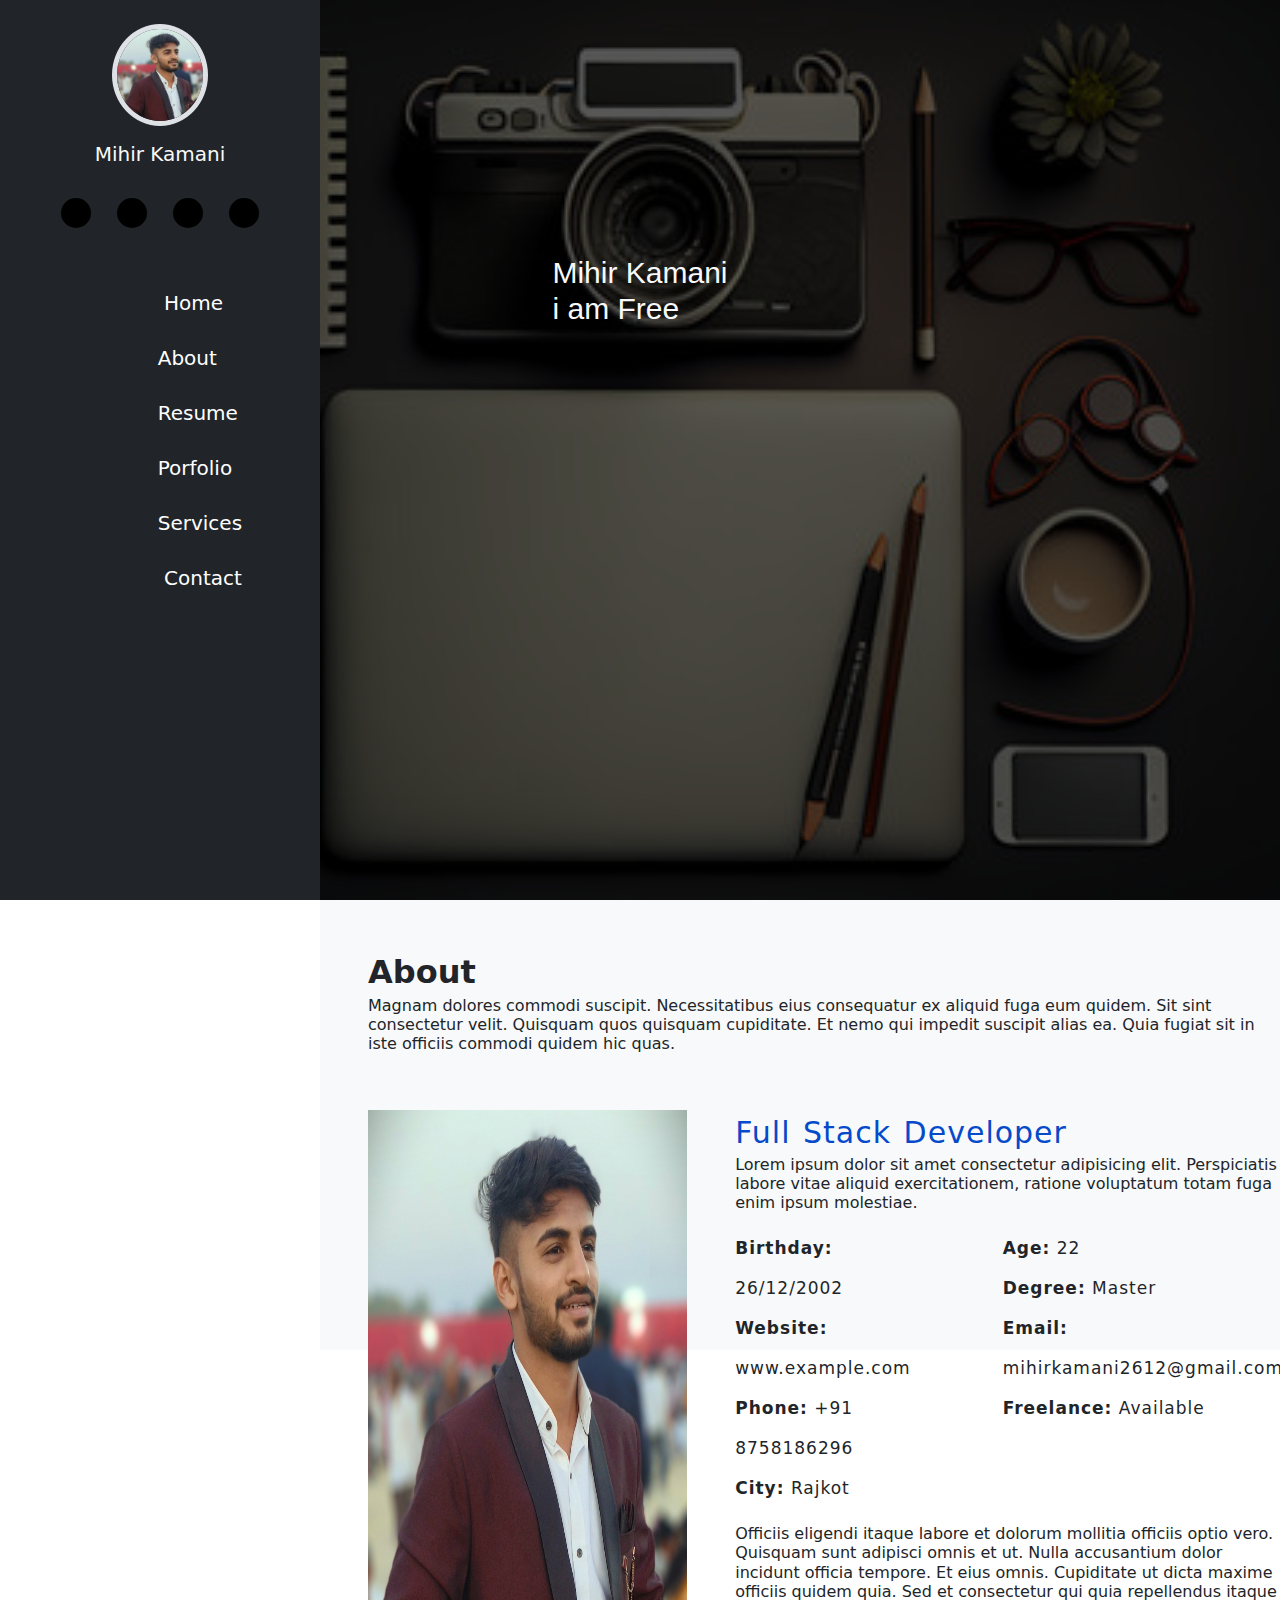
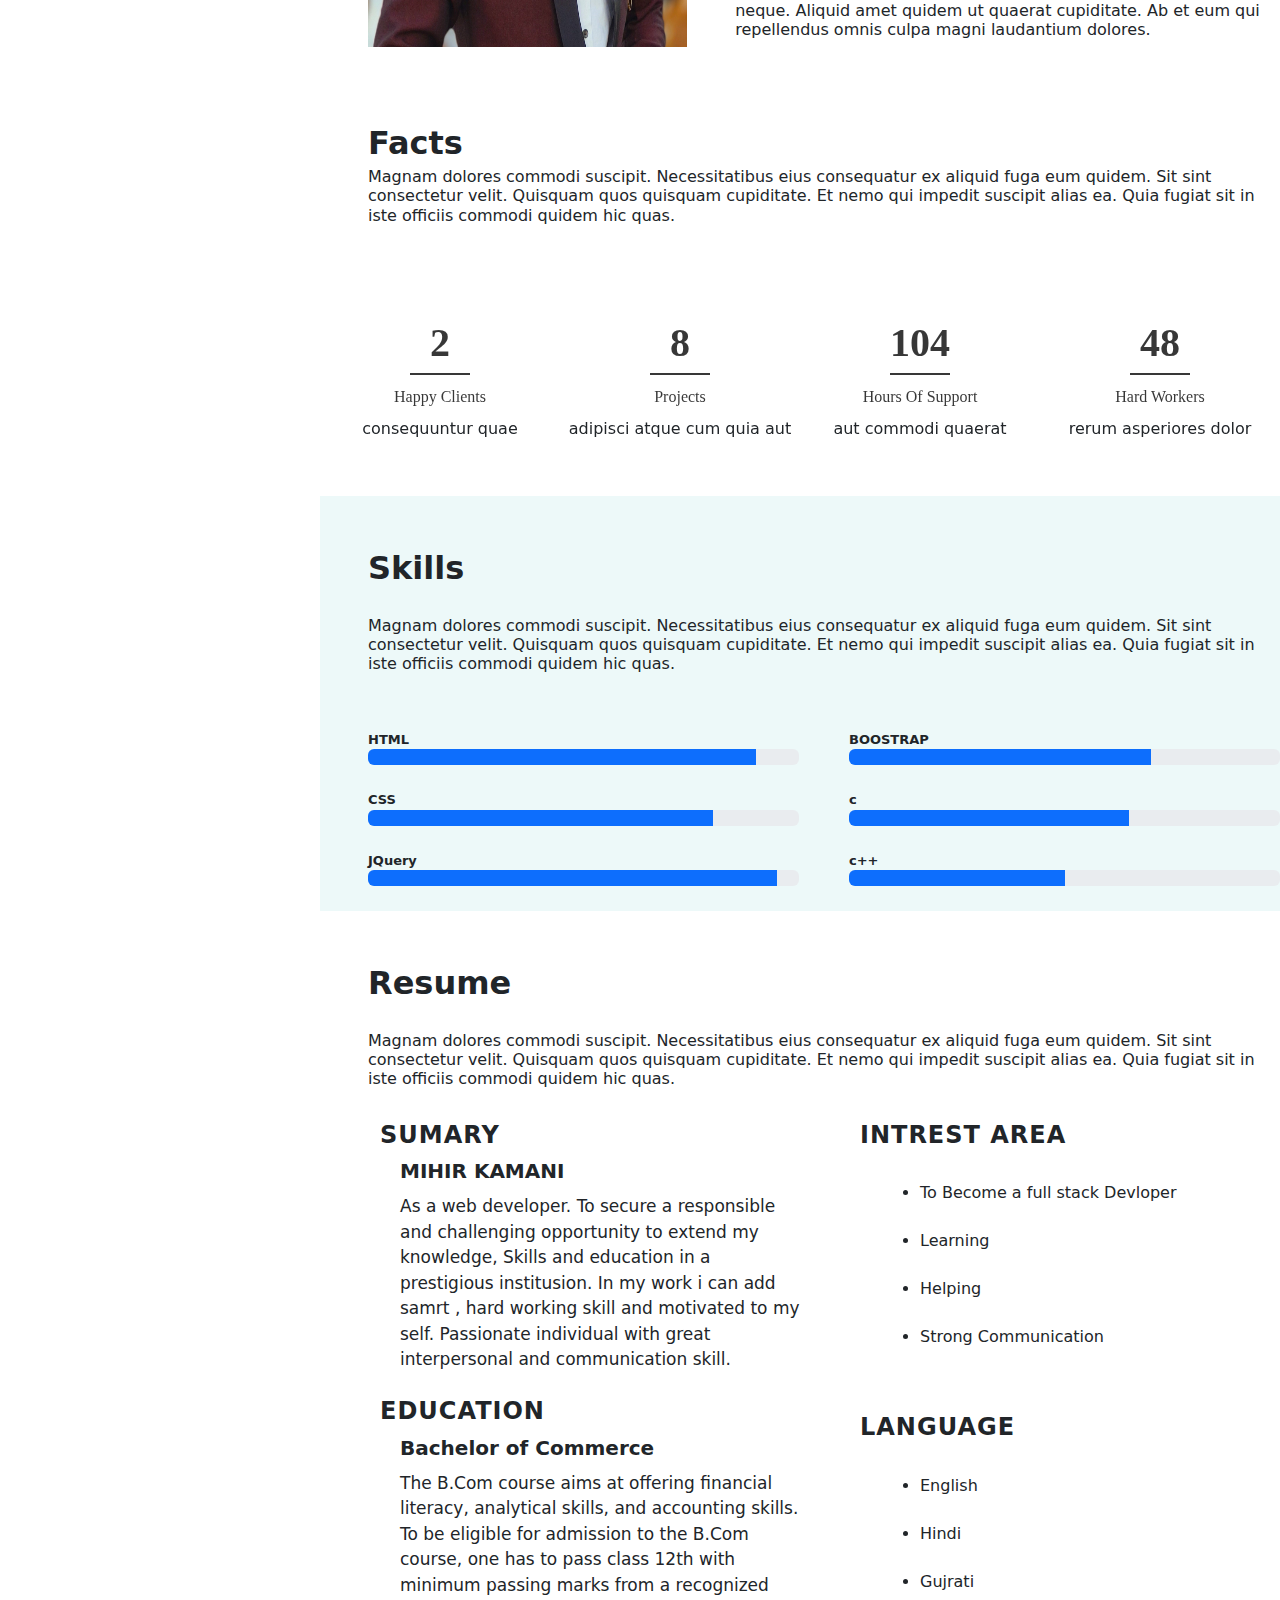
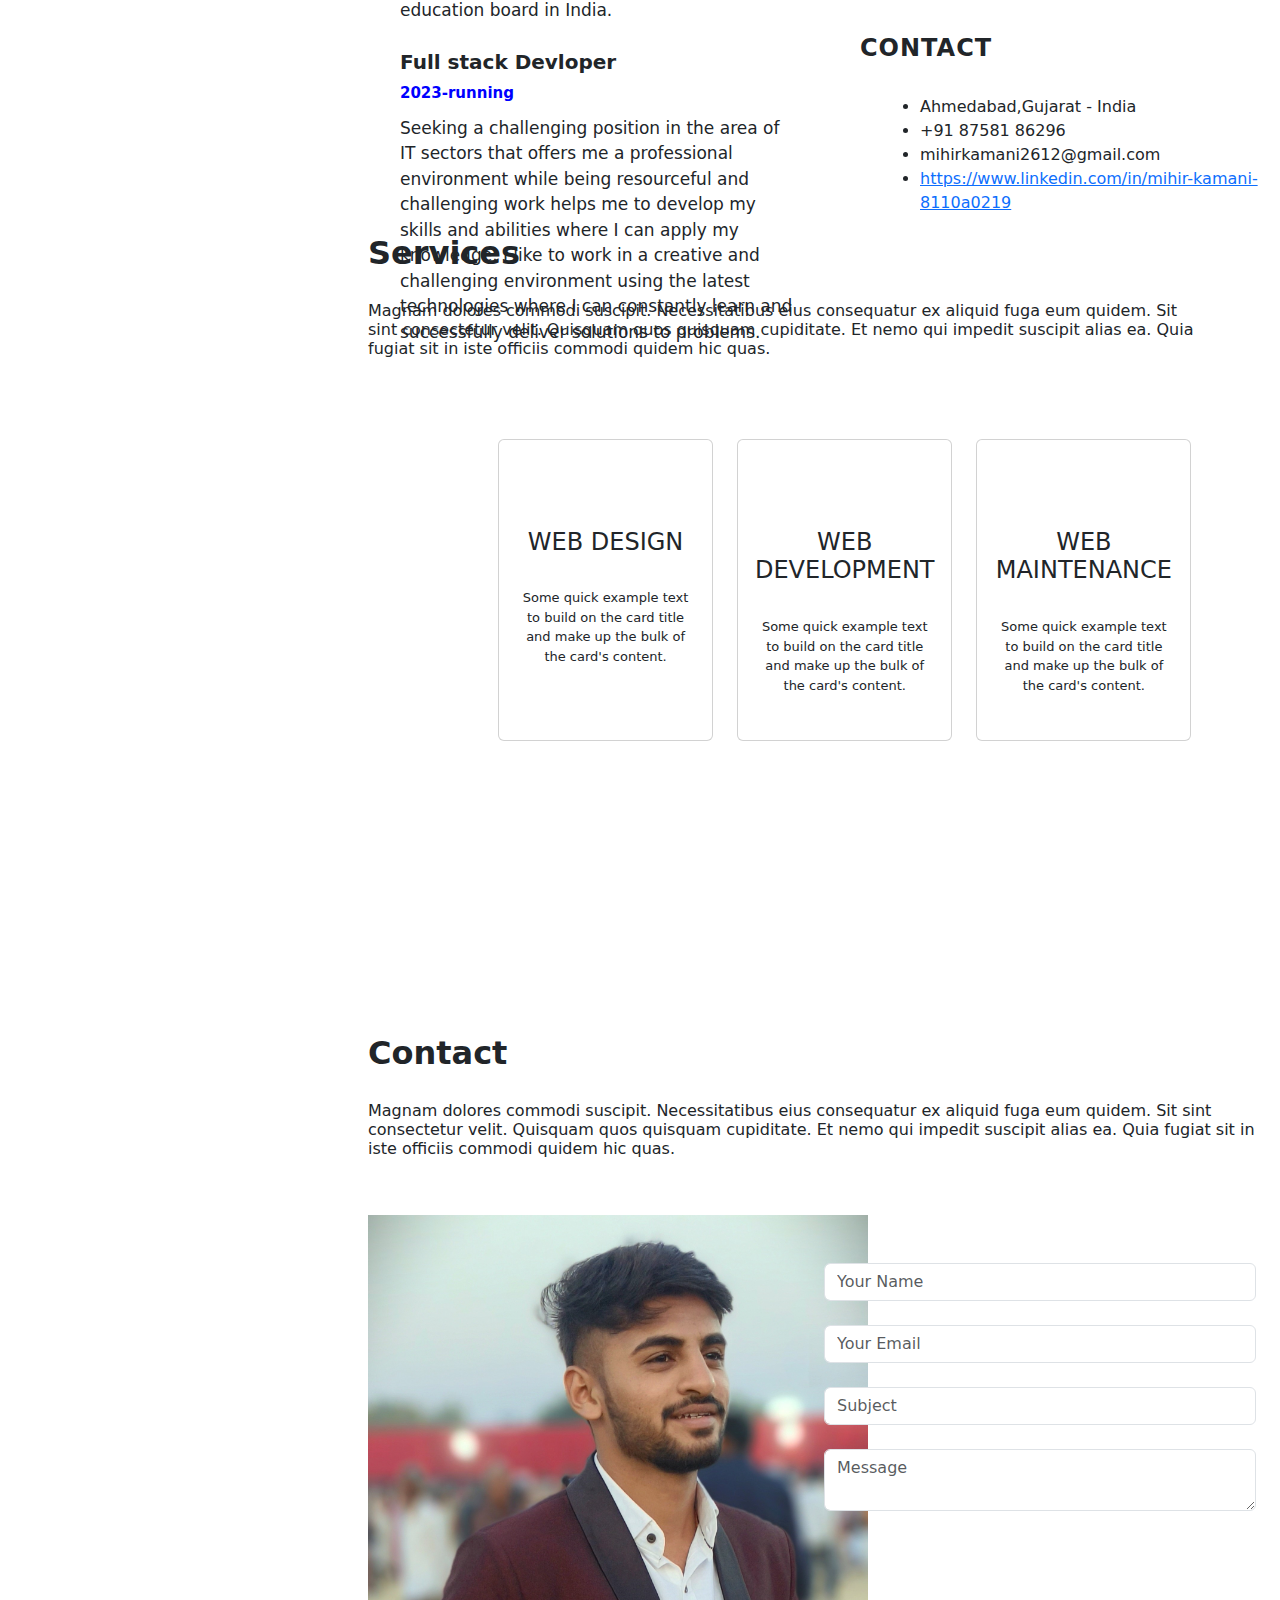
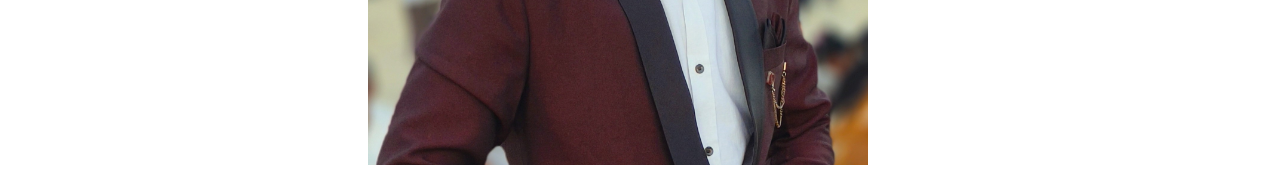
<file: portfolio/demo/demo.html>
<!DOCTYPE html>
<html lang="en">

<head>
    <meta charset="UTF-8">
    <meta name="viewport" content="width=device-width, initial-scale=1.0">
    <link href="https://cdn.jsdelivr.net/npm/bootstrap@5.3.2/dist/css/bootstrap.min.css" rel="stylesheet">
    <link rel="stylesheet" href="./style.css">
    <link rel="stylesheet" href="./media.css">
    <!-- JQ Cdn -->
    <link rel="stylesheet" href="./jq.css">
    <!-- font osam cdn -->
    <link rel="stylesheet" href="https://cdnjs.cloudflare.com/ajax/libs/font-awesome/6.5.1/css/all.min.css"
        integrity="sha512-DTOQO9RWCH3ppGqcWaEA1BIZOC6xxalwEsw9c2QQeAIftl+Vegovlnee1c9QX4TctnWMn13TZye+giMm8e2LwA=="
        crossorigin="anonymous" referrerpolicy="no-referrer" />
    <title>Document</title>
</head>

<body>


    <section class="sidebar">
        <div class="side-bar position-fixed col-3 bg-dark">
            <div class="imgs">
                <img src="./img/IMG_20240202_183528.jpg" alt=""
                    class="mx-auto d-block mt-4 img-fluid rounded-circle border border-5" width="30%">
                <h5 class="text-light text-center pt-3 med-sc">Mihir Kamani</h5><br>
            </div>
            <div class="man d-flex justify-content-around px-5 med-cs1">
                <div class="content d-flex justify-content-center align-items-center med-cs2">
                    <div class="facbook fs-6 text-light"><i class="fa-brands fa-facebook-f"></i></div>
                </div>
                <div class="content d-flex justify-content-center align-items-center">
                    <div class="instagram fs-6 text-light"><i class="fa-brands fa-instagram"></i></div>
                </div>
                <div class="content d-flex justify-content-center align-items-center">
                    <div class="instagram fs-6 text-light"><i class="fa-brands fa-x-twitter"></i></div>
                </div>
                <div class="content d-flex justify-content-center align-items-center">
                    <div class="instagram fs-6 text-light"><i class="fa-brands fa-linkedin"></i></div>
                </div>
            </div>

            <div class="menu mt-5 ">

                <div class="sub-manu">
                    <ul class="fs-6">
                        <li class="normal">
                            <a href="#Home">
                                <p class="text-decoration-none fs-5"><i class="fa-solid fa-house img1-1">&nbsp;&nbsp;</i>
                                    Home
                                </p>
                            </a>
                        </li>
                        <li class="normal">
                            <a href="#About">
                                <p class="text-decoration-none fs-5"><i class="fa-solid fa-user">&nbsp;&nbsp;</i>About</p>
                            </a>
                        </li>
                        <li class="normal">
                            <p class="text-decoration-none fs-5"><i class="fa-solid fa-file">&nbsp;&nbsp;</i>Resume</p>
                        </li>
                        <li class="normal">
                            <p class="text-decoration-none fs-5"><i class="fa-solid fa-user-tie">&nbsp;&nbsp;</i>Porfolio</p>
                        </li>
                        <li class="normal">
                            <p class="text-decoration-none fs-5"><i class="fa-solid fa-server"></i>&nbsp;&nbsp;Services</p>
                        </li>
                        <li class="normal">
                            <p class="text-decoration-none fs-5"><i class="fa-solid fa-address-book"></i>&nbsp;&nbsp; Contact
                            </p>
                        </li>
                    </ul>
                </div>

            </div>
        </div>
    </section>
    <!---------------------------------------- home------------------------------------------------ -->
    <section id="Home" class="home col-9  float-end">
        <div class="togl-btn">

            <label for="check">

                <button class="btn" type="button" data-bs-toggle="offcanvas" data-bs-target="#offcanvasWithBothOptions"
                    aria-controls="offcanvasWithBothOptions"><i class="fa-solid fa-bars coman-1" id="btn"></i></button>
            </label>
        </div>

        <div class="home-benar col-5 container">
            <div class="hero-container d-flex justify-content-center  hedline" data-aos="fade-in">
                <h1 class="text-light Mihir">Mihir Kamani<br><span> i am </span><span id="changingText"></span>
                </h1>
            </div>
            <!----------------------------------------------- 320 size------------------------------------- -->


            <div class="offcanvas offcanvas-start " data-bs-scroll="true" tabindex="-1" id="offcanvasWithBothOptions"
                aria-labelledby="offcanvasWithBothOptionsLabel">
                <div class="offcanvas-header">
                </div>

                <div class="side-bar position-fixed bg-dark">
                    <button type="button" class="btn-close" data-bs-dismiss="offcanvas" aria-label="Close"></button>
                    <div class="imgs">
                        <img src="./img/IMG_20240202_183528.jpg" alt=""
                            class="mx-auto d-block mt-4 img-fluid rounded-circle border border-5" width="30%">
                        <h5 class="text-light text-center pt-3 med-sc">Mihir Kamani</h5><br>
                    </div>
                    <div class="man d-flex justify-content-around px-5 med-cs1">
                        <div class="content d-flex justify-content-center align-items-center med-cs2">
                            <div class="facbook fs-6 text-light"><i class="fa-brands fa-facebook-f"></i></div>
                        </div>
                        <div class="content d-flex justify-content-center align-items-center">
                            <div class="instagram fs-6 text-light"><i class="fa-brands fa-instagram"></i></div>
                        </div>
                        <div class="content d-flex justify-content-center align-items-center">
                            <div class="instagram fs-6 text-light"><i class="fa-brands fa-x-twitter"></i></div>
                        </div>
                        <div class="content d-flex justify-content-center align-items-center">
                            <div class="instagram fs-6 text-light"><i class="fa-brands fa-linkedin"></i></div>
                        </div>
                    </div>

                    <div class="menu mt-5 ">

                        <div class="sub-manu">
                            <ul class="fs-6">
                                <li class="normal">
                                    <p class="text-decoration-none"><i class="fa-solid fa-house img1-1">&nbsp;&nbsp;</i>
                                        Home
                                    </p>
                                </li>
                                <li class="normal">
                                    <a href="#About">
                                        <p class="text-decoration-none"><i
                                                class="fa-solid fa-user">&nbsp;&nbsp;</i>About</p>
                                    </a>
                                </li>
                                <li class="normal">
                                    <p class="text-decoration-none"><i class="fa-solid fa-file">&nbsp;&nbsp;</i>Resume
                                    </p>
                                </li>
                                <li class="normal">
                                    <p class="text-decoration-none"><i
                                            class="fa-solid fa-user-tie">&nbsp;&nbsp;</i>Porfolio</p>
                                </li>
                                <li class="normal">
                                    <p class="text-decoration-none"><i
                                            class="fa-solid fa-server"></i>&nbsp;&nbsp;Services</p>
                                </li>
                                <li class="normal">
                                    <p class="text-decoration-none"><i class="fa-solid fa-address-book"></i>&nbsp;&nbsp;
                                        Contact
                                    </p>
                                </li>
                            </ul>
                        </div>

                    </div>
                </div>

                <!-- <div class="offcanvas-body">
                <div class="imgs">
                    <img src="./img/IMG_20240202_183528.jpg" alt=""
                        class="mx-auto d-block mt-4 img-fluid rounded-circle border border-5" width="30%">
                    <h5 class="text-light text-center pt-3 med-sc">Mihir Kamani</h5><br>
                </div>
                <div class="man d-flex justify-content-around px-5 med-cs1">
                    <div class="content d-flex justify-content-center align-items-center med-cs2">
                        <div class="facbook fs-6 text-light"><i class="fa-brands fa-facebook-f"></i></div>
                    </div>
                    <div class="content d-flex justify-content-center align-items-center">
                        <div class="instagram fs-6 text-light"><i class="fa-brands fa-instagram"></i></div>
                    </div>
                    <div class="content d-flex justify-content-center align-items-center">
                        <div class="instagram fs-6 text-light"><i class="fa-brands fa-x-twitter"></i></div>
                    </div>
                    <div class="content d-flex justify-content-center align-items-center">
                        <div class="instagram fs-6 text-light"><i class="fa-brands fa-linkedin"></i></div>
                    </div>
                </div>
                <div class="sub-manu ">
                    <ul class="fs-6 ">
                        <li class="normal">
                            <p class="text-decoration-none text-dark"><i
                                    class="fa-solid fa-house img1-1">&nbsp;&nbsp;</i> Home
                            </p>
                        </li>
                        <li class="normal">
                            <p class="text-decoration-none text-dark"><i
                                    class="fa-solid fa-user">&nbsp;&nbsp;</i>About</p>
                        </li>
                        <li class="normal">
                            <p class="text-decoration-none text-dark"><i
                                    class="fa-solid fa-file">&nbsp;&nbsp;</i>Resume</p>
                        </li>
                        <li class="normal">
                            <p class="text-decoration-none text-dark"><i
                                    class="fa-solid fa-user-tie">&nbsp;&nbsp;</i>Porfolio</p>
                        </li>
                        <li class="normal">
                            <p class="text-decoration-none text-dark"><i
                                    class="fa-solid fa-server"></i>&nbsp;&nbsp;Services</p>
                        </li>
                        <li class="normal">
                            <p class="text-decoration-none text-dark"><i
                                    class="fa-solid fa-address-book"></i>&nbsp;&nbsp; Contact
                            </p>
                        </li>
                    </ul>
                </div>
              </div> -->
            </div>


            <div class="off-canva">
                <div class="320">
                    <div class="offcanvas offcanvas-start w-100" data-bs-scroll="true" tabindex="-1"
                        id="offcanvasWithBothOptions" aria-labelledby="offcanvasWithBothOptionsLabel">
                        <div class="offcanvas-header">
                            <h5 class="offcanvas-title" id="offcanvasWithBothOptionsLabel">Backdrop with scrolling
                            </h5>
                            <button type="button" class="btn-close" data-bs-dismiss="offcanvas"
                                aria-label="Close"></button>
                        </div>
                    </div>
                </div>
            </div>
            <!----------------------------------------------- 320 size------------------------------------- -->
        </div>
        </div>
    </section>

    <!-- About -->

    <section class="About col-9 float-end bg-light" id="About">
        <div class="sub-about ">
            <p class="fs-2 pt-5 ps-5 fw-bold">About</p>
            <h6 class=" pt- ps-5">Magnam dolores commodi suscipit. Necessitatibus eius consequatur ex aliquid fuga eum
                quidem. Sit sint consectetur velit. Quisquam quos quisquam cupiditate. Et nemo qui impedit suscipit
                alias ea. Quia fugiat sit in iste officiis commodi quidem hic quas.</h6>
        </div>
        <div class="about-disine d-flex ">
            <div class="about-img  ps-5 d-flex flex-row-">
                <img src="./img/IMG_20240202_183528.jpg" alt="" class=" mt-5 " width="35%">
                <div class="about-ditel pt-5 ps-5">
                    <p class=" text-size text-Primary">Full Stack Developer</p>
                    <h6>Lorem ipsum dolor sit amet consectetur adipisicing elit. Perspiciatis labore vitae aliquid
                        exercitationem, ratione voluptatum totam fuga enim ipsum molestiae.</h6>
                    <div class="about-ditels pt-2 d-flex ">
                        <div class="about-sub-ditels abut-coman-4">
                            <ul class="ps-0">
                                <li class="text-dark coman-2"><strong>Birthday:</strong> 26/12/2002</li>
                                <li class="text-dark coman-2"><strong>Website:</strong> www.example.com</li>
                                <li class="text-dark coman-2"><strong>Phone:</strong> +91 8758186296</li>
                                <li class="text-dark coman-2"><strong>City:</strong> Rajkot </li>
                            </ul>
                        </div>
                        <div class="about-sub-ditels abut-coman-5">
                            <ul>
                                <li class="text-dark coman-2"><strong>Age:</strong> 22</li>
                                <li class="text-dark coman-2"><strong>Degree:</strong> Master</li>
                                <li class="text-dark coman-2"><strong>Email:</strong> mihirkamani2612@gmail.com</li>
                                <li class="text-dark coman-2"><strong>Freelance:</strong> Available </li>
                            </ul>
                        </div>
                    </div>
                    <div class="end-title">
                        <h6>Officiis eligendi itaque labore et dolorum mollitia officiis optio vero. Quisquam sunt
                            adipisci omnis et ut. Nulla accusantium dolor incidunt officia tempore. Et eius omnis.
                            Cupiditate ut dicta maxime officiis quidem quia. Sed et consectetur qui quia repellendus
                            itaque neque. Aliquid amet quidem ut quaerat cupiditate. Ab et eum qui repellendus omnis
                            culpa magni laudantium dolores.</h6>
                    </div>
                </div>
            </div>
        </div> <br>
        <section class="Facts">
            <div class="facts-sub">
                <p class="fs-2 pt-5 ps-5 fw-bold">Facts</p>
                <h6 class=" pt- ps-5">Magnam dolores commodi suscipit. Necessitatibus eius consequatur ex aliquid fuga
                    eum
                    quidem. Sit sint consectetur velit. Quisquam quos quisquam cupiditate. Et nemo qui impedit suscipit
                    alias ea. Quia fugiat sit in iste officiis commodi quidem hic quas.</h6>
            </div>

            <!-- counter -->
            <div id="projectFacts" class="sectionClass">
                <div class="fullWidth eight columns">
                    <div class="projectFactsWrap ">
                        <div class="item wow fadeInUpBig animated animated" data-number="12"
                            style="visibility: visible;">
                            <p id="number1" class="number">12</p>
                            <span></span>
                            <p class="fs-6">Happy Clients </p>
                            <h6>consequuntur quae</h6>
                        </div>
                        <div class="item wow fadeInUpBig animated animated" data-number="55"
                            style="visibility: visible;">

                            <p id="number2" class="number">55</p>
                            <span></span>
                            <p class="fs-6">Projects</p>
                            <h6> adipisci atque cum quia aut</h6>
                        </div>
                        <div class="item wow fadeInUpBig animated animated" data-number="359"
                            style="visibility: visible;">

                            <p id="number3" class="number">359</p>
                            <span></span>
                            <p class="fs-6">Hours Of Support</p>
                            <h6>aut commodi quaerat</h6>
                        </div>
                        <div class="item wow fadeInUpBig animated animated" data-number="246"
                            style="visibility: visible;">

                            <p id="number4" class="number">246</p>
                            <span></span>
                            <p class="fs-6">Hard Workers</p>
                            <h6>rerum asperiores dolor</h6>
                        </div>
                    </div>
                </div>
            </div>
            <!-- counter -->
        </section>
        <section class="Skills" style="height: 50%vh;">
            <div class="sub-Skills">
                <p class="fs-2 pt-5 ps-5 fw-bold">Skills</p> <br>
                <h6 class=" pt- ps-5 text-dark">Magnam dolores commodi suscipit. Necessitatibus eius consequatur ex
                    aliquid fuga eum
                    quidem. Sit sint consectetur velit. Quisquam quos quisquam cupiditate. Et nemo qui impedit suscipit
                    alias ea. Quia fugiat sit in iste officiis commodi quidem hic quas.</h6>
            </div>
            <div class="skills-line pt-5 ps-5  d-flex justify-content-around " style="width: 100%; ">
                <div class="skills-line1" style="width: 100%;">
                    <p class="fw-bold">HTML</p>
                    <div class="progress">
                        <div class="progress-bar" role="progressbar" aria-label="Basic example" style="width: 90%;"
                            aria-valuenow="0" aria-valuemin="0" aria-valuemax="100"></div>
                    </div>
                    <p class="fw-bold">CSS</p>
                    <div class="progress">
                        <div class="progress-bar" role="progressbar" aria-label="Basic example" style="width: 80%"
                            aria-valuenow="25" aria-valuemin="0" aria-valuemax="100"></div>
                    </div>
                    <p class="fw-bold">JQuery</p>
                    <div class="progress">
                        <div class="progress-bar" role="progressbar" aria-label="Basic example" style="width: 95%"
                            aria-valuenow="50" aria-valuemin="0" aria-valuemax="100"></div>
                    </div>

                </div>
                <div class="skills-line2" style="width: 100%;">
                    <p class="fw-bold">BOOSTRAP</p>
                    <div class="progress">
                        <div class="progress-bar" role="progressbar" aria-label="Basic example" style="width: 70%"
                            aria-valuenow="25" aria-valuemin="0" aria-valuemax="100"></div>
                    </div>
                    <p class="fw-bold">c</p>
                    <div class="progress">
                        <div class="progress-bar" role="progressbar" aria-label="Basic example" style="width: 65%"
                            aria-valuenow="25" aria-valuemin="0" aria-valuemax="100"></div>
                    </div>
                    <p class="fw-bold">c++</p>
                    <div class="progress">
                        <div class="progress-bar" role="progressbar" aria-label="Basic example" style="width: 50%"
                            aria-valuenow="50" aria-valuemin="0" aria-valuemax="100"></div>
                    </div>
                </div>
            </div>

        </section>
        <!-- resume -->
        <section class="resume-main" style="height: 870px;">
            <div class="sub-resume">
                <p class="fs-2 pt-5 ps-5 fw-bold">Resume</p> <br>
                <h6 class=" pt- ps-5 text-dark">Magnam dolores commodi suscipit. Necessitatibus eius consequatur ex
                    aliquid fuga eum
                    quidem. Sit sint consectetur velit. Quisquam quos quisquam cupiditate. Et nemo qui impedit suscipit
                    alias ea. Quia fugiat sit in iste officiis commodi quidem hic quas.</h6>
            </div> <br>
            <div class="resume-ditelsmain d-flex">

                <div class="resume-ditels1 col-6">
                    <h6>Sumary</h6>
                    <h5>MIHIR KAMANI</h5>
                    <p>As a web developer. To secure a responsible and challenging opportunity to
                        extend my knowledge, Skills and education in a prestigious institusion. In my
                        work i can add samrt , hard working skill and motivated to my self. Passionate
                        individual with great interpersonal and communication skill.

                    </p> <br>

                    <h6>Education</h6>
                    <h5>Bachelor of Commerce</h5>
                    <p>The B.Com course aims at offering financial literacy, analytical skills, and accounting skills.
                        To be eligible for admission to the B.Com course, one has to pass class 12th with minimum
                        passing marks from a recognized education board in India.
                    </p><br>

                    <h5>Full stack Devloper<br> <span>2023-running</span></h5>
                    <p>
                        Seeking a challenging position in the area of IT sectors
                        that offers me a professional environment while being
                        resourceful and challenging work helps me to develop
                        my skills and abilities where I can apply my knowledge.
                        I like to work in a creative and challenging environment
                        using the latest technologies where I can constantly
                        learn and successfully deliver solutions to problems.
                    </p>

                </div>
                <div class="resume-ditels2 col-6">
                    <h6>Intrest Area</h6>
                    <br>
                    <ul>
                        <li class="text-dark">To Become a full stack Devloper</li> <br>
                        <li class="text-dark">Learning
                        </li> <br>
                        <li class="text-dark">Helping
                        </li><br>
                        <li class="text-dark">Strong Communication</li> <br>
                    </ul>

                    <br>
                    <h6>LANGUAGE</h6> <br>
                    <ul>
                        <li class="text-dark">English</li> <br>
                        <li class="text-dark">Hindi</li> <br>
                        <li class="text-dark">Gujrati</li>
                    </ul><br>

                    <h6>CONTACT</h6> <br>
                    <ul>
                        <li class="text-dark">Ahmedabad,Gujarat - India</li>
                        <li class="text-dark">+91 87581 86296</li>
                        <li class="text-dark">mihirkamani2612@gmail.com</li>
                        <li class="text-dark"><a
                                href="https://www.linkedin.com/in/mihir-kamani-8110a0219?utm_source=share&utm_campaign=share_via&utm_content=profile&utm_medium=android_app">https://www.linkedin.com/in/mihir-kamani-8110a0219</a>
                        </li>
                    </ul>
                    <br>
                </div>
            </div>
        </section>

        <!--  -->
        <section class="Services col-11" style="height: 800px;">
            <div class="sub-Services">
                <p class="fs-2 pt-5 ps-5 fw-bold">Services</p> <br>
                <h6 class="ps-5 text-dark">Magnam dolores commodi suscipit. Necessitatibus eius consequatur ex
                    aliquid fuga eum
                    quidem. Sit sint consectetur velit. Quisquam quos quisquam cupiditate. Et nemo qui impedit suscipit
                    alias ea. Quia fugiat sit in iste officiis commodi quidem hic quas.</h6>
            </div> <br>
            <div class="card-services d-flex pt-5 ps-5 row">
                <div class="carde" style="width:99%;">
                    <div class="row">
                        <div class="col-md-4">
                            <div class="card">
                                <div class="card-body" style="height: 300px;">
                                    <i class="fa-brands fa-figma display-4 text-center text-primary my-4 d-flex justify-content-center"></i><br>
                                    <h4 class="card-title text-center">WEB DESIGN</h4><br>
                                    <p class="card-text text-center">Some quick example text to build on the card title and make up the bulk of the card's content.</p>
                                </div>
                            </div>
                        </div>

                        <div class="col-md-4">
                            <div class="card">
                                <div class="card-body" style="height: 300px;">
                                    <i class="fa-solid fa-code display-4 text-primary my-4 d-flex justify-content-center"></i><br>
                                    <h4 class="card-title text-center">WEB DEVELOPMENT</h4><br>
                                    <p class="card-text text-center">Some quick example text to build on the card title and make up the bulk of the card's content.</p>
                                </div>
                            </div>
                        </div>
                        <div class="col-md-4">
                            <div class="card">
                                <div class="card-body" style="height: 300px;">
                                    <i class="fa-solid fa-gears display-4 text-center text-primary my-4 d-flex justify-content-center"></i><br>
                                    <h4 class="card-title text-center">WEB MAINTENANCE</h4><br>
                                    <p class="card-text text-center">Some quick example text to build on the card title and make up the bulk of the card's content.</p>
                                </div>
                            </div>
                        </div>

                    </div>
                </div>

            </div>
            

            </div>
        </section>

        <section class="Contact" style="height: 800px;">
            <div class="sub-Services">
                <p class="fs-2 pt-5 ps-5 fw-bold">Contact</p> <br>
                <h6 class="ps-5 text-dark">Magnam dolores commodi suscipit. Necessitatibus eius consequatur ex
                    aliquid fuga eum
                    quidem. Sit sint consectetur velit. Quisquam quos quisquam cupiditate. Et nemo qui impedit suscipit
                    alias ea. Quia fugiat sit in iste officiis commodi quidem hic quas.</h6>
            </div>

            <div class="row col-12 ps-5 pt-5">
                <div class="contact-img  col-md-6 ">
                    <img src="./img/IMG_20240202_183528.jpg" alt="" style="width:500px;height: 550px;">
                </div>
                <div class="contact-info col-md-6 mx-auto pt-5">
                    <div class="mb-4">
                        <input type="email" class="form-control" id="exampleFormControlInput1" placeholder="Your Name">
                      </div>
                      <div class="mb-4">
                        <input type="email" class="form-control" id="exampleFormControlInput1" placeholder="Your Email">
                      </div>
                      <div class="mb-4">
                        <input type="email" class="form-control" id="exampleFormControlInput1" placeholder="Subject">
                      </div>
                      <div class="mb-3">
                        
                        <textarea class="form-control" id="exampleFormControlTextarea1" placeholder="Message"></textarea>
                      </div>
                </div>
            </div>
        </section>

    </section>






    <!-- JQ CDN -->
    <script src="../jsfile/jquery-3.7.1.min.js"></script>
    <script src="./jq.js"></script>
    <script src="https://cdn.jsdelivr.net/npm/bootstrap@5.3.2/dist/js/bootstrap.bundle.min.js"></script>
</body>

</html>
</file>
<file: webpage/CSS/style.css>
*{
    padding: 0;
    margin: 0;
    box-sizing: border-box;
}
:root{
    --button:#e84545;
    --text:rgb(255, 255, 255);
    --about--bg:#f4f4f4;
    --icon--bg:#f4ecec;
}
.navbar{
    box-shadow: 0 3px 9px 3px rgb(0,0,0,0.1);
}
.btns{
    transition: all 0.5s ease;
}
.btns:hover{
    transform:translateY(-5px);
}
.btns button{
    width: 120px;
    height: 32px;
    background-color: var(--button);
    border: none;
    border-radius: 8px;
}
.btns button a{
    text-decoration: none;
    color: white;
}
/* sectio hero */
.hero{
    background-image: url(../imgs/hero-bg.jpg);
    background-blend-mode: color;
    background-color: rgba(0, 0, 0, 0.489);
    background-attachment: fixed;
    background-position: center;
    background-size: cover;
}
.sub-hero{
    padding-top: 20%;
}

.form-control{
    height: 50px;
}
.btne{
    width: 20%;
    height: 80%;
    margin: auto;
    margin: 5px;
    border-radius: 8px;
    background-color: var(--button);
}
/* client section */
.cliets-logo{
    display: flex;
    justify-content: center;
    align-items: center;
}
.cliets-logo img{
    padding: 40px;
    max-width: 80%;
    transition: 0.3s;
    opacity: 0.5;
    filter: grayscale(100);
}
.cliets-logo img:hover{
    filter:contrast(50);
    opacity:  1;
}
/* About section */
.about{
    background-color:var(--about--bg) ;
    padding: 120px 0;
}
.about-sub{
    display: flex;
    flex-wrap: wrap;
}
.col-xl-5{
    width: 41.666%;
}
.align-items-xl-center {
    align-items: center !important;
}
.about .content h3 {
    font-size: 16px;
    font-weight: 500;
    line-height: 19px;
    padding: 10px 40px;
    background: var(--icon--bg);
    color: var(--button);
    border-radius: 7px;
    display: inline-block;
}
.col-xl-7{
    width: 58%;
}
.about .icon-box{
    padding:50px 40px;
    border-radius: 10px;
    box-shadow: 0px 10px 50px rgba(0, 0, 0, 0.1);
    background-color: #fff;
    transition: all 0.5s ease;
   
}
/* .about .icon-boxes:hover{
    transform:translateX(-15px);
}
.about .icon-box:hover{
    transform:translateY(15px);
} */
.about .icon-box:hover i{
    transition: all 0.4s ease-in;
    background-color: #e84545;
    color: white;
}
.about .icon-box i {
    width: 80px;
    height: 80px;
    border-radius: 50%;
    display:flex;
    color: var(--button);
    align-items: center;
    justify-content: center;
    margin-bottom: 24px;
    font-size: 32px;
    background-color:var(--icon--bg);
}
.noumber1{
    transition: all 0.5s ease-in-out; 
}
.noumber1:hover{
    transform:translateY(-25px)
}
.noumber2{
    transition: all 0.5s ease-in-out; 
}
.noumber2:hover{
    transform:translateX(25px)
}
.noumber3{
    transition: all 0.5s ease-in-out; 
}
.noumber3:hover{
    transform:translateY(25px);
}
.noumber4{
    transition: all 0.5s ease-in-out; 
}
.noumber4:hover{
    transform:translateX(25px)
}
/* couter */
.couter{
    height: 490px;
}
.counter-main{
    padding-top: 63px;
}
/* services */
.services-title h2{
    font-size: 32px;
    font-weight: 700;
    position: relative;
}
.services-title h2::before{
    margin: 0 15px 10px 0;
}
.services-title h2::before{
    content: "";
    width: 50px;
    height: 2px;
    background: var(--button);
    display: inline-block;
}
.services-title h2::after{
    margin: 0 0px 10px 15px;
}
.services-title h2::after{
    content: "";
    width: 50px;
    height: 2px;
    background: var(--button);
    display: inline-block;
}
.icon i{
    font-size: 56px;
}
.services .services-item .icon {
    width: 48px;
    height: 48px;
    position: relative;
    margin-right: 50px;
    line-height: 0;
}
.services-item{
    padding-top: 40px;
}
.services .services-item .title {
    font-weight: 700;
    margin-bottom: 15px;
    font-size: 18px;
    display: flex;
}
.services .services-item .title a{
    text-decoration: none;
}
.title a{
    color: var(--button);
}
/* features */
.features{
    padding-top: 120px;
}
.features-item h3{
    font-weight: 700;
    font-size: 26px;
}
.imges-sub{
    position: relative;
}
.imge-2{
    z-index: -2;
    position: relative;
    border: 8px solid rgb(244, 238, 238);
}
.imge-1{
    border: 8px solid rgb(244, 238, 238);
    z-index: 1;
    position: absolute;
    right: 30%;
    top: 27%;
}
.fea-sec{
    padding-top: 13%;
}
.fea-three h3{
    font-weight: 700;
    font-size: 26px;
}
.fea-three ul{
    list-style: none;
}
.fea-three ul li i{
   font-size: 20px;
   margin-right: 20px;
   color: #e84545;
}
.fea-three ul li{
    padding-bottom: 10px;
    display: flex;
    align-items: flex-start;
}
.features-imgs img{
    display: block;
    width: 100%;
    height: 100%;
    -o-object-fit: cover;
    object-fit: cover;
}

/* portfolio */
.portfolio .portfolio-filters li {
    cursor: pointer;
    display: inline-block;
    padding: 8px 20px 10px 20px;
    margin: 0;
    font-size: 15px;
    font-weight: 500;
    line-height: 1;
    margin-bottom: 5px;
    border-radius: 50px;
    transition: all 0.3s ease-in-out;
    font-family: var(--heading-font);
}

.portfolio .portfolio-filters li:hover{
    color: white;
    background-color: var(--button);
}
.cards{
   overflow: hidden;
   position: relative;
}
.cards-img{
    object-fit: cover;
    border-radius: 15px;
}


.cards-body{
    width: 94%;
    bottom: 20px;
    right: -100%;
    position: absolute;
    background: rgba(253, 252, 252, 0.493);
    backdrop-filter: blur(5px);
    color: rgb(7, 7, 7);
    display: flex;
    flex-direction: column;
    justify-content: center;
    transition: 2s;
}
.cards:hover .cards-body{
    right: 6%;
}
/* 2 */

 /* Pricing */
 .free-plan {
    box-shadow: 0 2px 5px 2px rgb(0,0,0,0.1);
    padding: 60px 40px;
    height: 100%;
    position: relative;
    border-radius: 15px;
}
.free-plan h3{
    font-size: 20px;
    margin-bottom: 15px;
}
.free-plan h4 {
    font-size: 48px;
    color: var(--button);
    font-weight: 700;
    font-family: var(--heading-font);
    margin-bottom: 25px;
    text-align: center;
}
.free-plan h4 span{
    font-size: 18px;
    font-weight: 400;
}
.free-plan ul {
    padding: 20px 0;
    list-style: none;
    line-height: 20px;
}
.free-plan ul li{
    padding: 10px 0;
}
.free-plan ul i {
    color: #059652;
    font-size: 24px;
    padding-right: 3px;
}
.free-plan ul .na span {
    text-decoration: line-through;
}
.free-plan .btn{
   display: flex;
   justify-content: center;
}
.free-plan .btn button{
    border: 1px solid black;
    padding: 11px 36px 11px 36px;
    border-radius: 10px;
    background-color: transparent;
}
.free-plan .btn button:hover{
    color: white;
    background-color: var(--button);
    transition: all 0.5s linear;
}
/* business-Plan */
.business-Plan{
    border: 5px solid var(--button);
    border-radius: 15px;
}
.kamani{
    display: flex;
    justify-content: center; 
}
.free-plan .kamani .mihir{
    border: 1px solid black;
    padding: 11px 36px 11px 36px;
    border-radius: 10px;
    background-color: var(--button);
    color: white;
}
/* faq */
.faq{
    padding-top: 190px;
}
.faq .faq-container .faq-item {
    position: relative;
    padding: 20px;
    margin-bottom: 20px;
    box-shadow: 0 2px 5px 2px rgb(0,0,0,0.1);
    overflow: hidden;
}
/* Team */

.team .member .member-img {
    margin: 0 80px;
    /* border-radius: 50%; */
    overflow: hidden;
    position: relative;
    border: 4px solid var(--background-color);
    box-shadow: 0px 10px 14px 2px lightgray;
}
.member-img{
    object-fit: cover;
    overflow: hidden;
    position: relative;
}
.social{
    width: 257px;
    height: 257px;
    /* border-radius: 50%; */
    top:0px;
    right: -100%;
    position: absolute;
    background: rgba(253, 252, 252, 0.493);
    backdrop-filter: blur(5px);
    color: rgb(7, 7, 7);
    display: flex;
    justify-content: center;
    transition: 1s;
}
.social i{
margin: auto;
}
.member-img:hover .social{
    right: 0%;
}
.sub-info{
    word-spacing: 2px;
    letter-spacing: 2px;
}

/*  */
.cardse{
    overflow: hidden;
    position: relative;
 }
 .cardse-img{
     object-fit: cover;
     border-radius: 15px;
 }
 
 
 .cardse-body{
     width: 80.5%;
     bottom: 180px;
     right: -100%;
     position: absolute;
     background: rgba(253, 252, 252, 0.493);
     backdrop-filter: blur(5px);
     color: rgb(7, 7, 7);
     display: flex;
     flex-direction: column;
     justify-content: center;
     transition: 2s;
 }
 .cardse:hover .cardse-body{
     right: 0%;
 }
 .cardse-sub i{
    font-size: 20px;
    padding: 10px;
 }
 .cardse-sub{
    padding: 190px;
 }

 #dolar{
    width: 413px;
    height: 415px;
 }
 .call-to{
    padding-top: 10px;
 }
.call-to .cta-btn {
    font-family: var(--heading-font);
    font-weight: 500;
    font-size: 16px;
    letter-spacing: 1px;
    display: inline-block;
    padding: 12px 40px;
    border-radius: 5px;
    transition: 0.5s;
    margin: 10px;
    border: 2px solid rgb(252, 250, 250);
    color:white;
    text-decoration: none;
}

.call-sub p{
    padding: 33px;
}
.card-img{
    display: flex;
    justify-content: center;
    flex-wrap: wrap;
}
.card{
    box-shadow: 0px 4px 16px lightgray;
}
.card-subimg img{
    width: 50px;
    height: 50px;
    border-radius: 50%;
    margin-right: 15px;
    margin-bottom: 8px;
}
.post-athoer{
    margin-bottom: 2px;
}
.col-md-6{
    width: 50%; 
}
.info-item i{
    font-size: 38px;
    color: var(--button);
}
.info-item p{
    padding: 0;
    line-height: 24px;
    font-size: 14px;
    margin-bottom: 0;
}
.kamani{
    display: flex;
    justify-content: center; 
}
 .kamani .mihir{
    border: none;
    padding: 11px 36px 11px 36px;
    border-radius: 10px;
    background-color: var(--button);
    color: white;
}
/* footer */
.footer{
    background-color: #f4f4f4;
   margin-top: 70px;
}
.footer .footer-top {
    padding-top: 50px;
}
.footer .social-links i {
    display: flex;
    align-items: center;
    justify-content: center;
    width: 40px;
    height: 40px;
    border-radius: 50%;
    border: 1px solid rgb(160, 158, 158);
    font-size: 16px;
    color: rgb(159, 158, 158);
    margin-right: 10px;
    transition: 0.3s;
}
.footer h4 {
    color: black;
    font-size: 16px;
    font-weight: bold;
    padding-left: 32px;
    padding-bottom: 12px;
}
.footer .footer-links ul li {
    font-size: 15px;
    padding: 10px 0;
}
</file>
<file: webpage/CSS/counter.css>
.counters {
	background-image: url(../imgs/stats-bg.jpg);
    background-color: rgba(0, 0, 0, 0.605);
    background-blend-mode: color;
    background-position: center;
    background-size: cover;
    height: 60%;
	color: #fff;
	padding: 40px 20px;
	border-top: 3px lightskyblue solid;
}

.counters .container {
	display: grid;
	grid-template-columns: repeat(4, 1fr);
	grid-gap: 30px;
	text-align: center;
}.counters .counter {
	font-size: 45px;
	margin: 10px 0;
}

@media (max-width: 430px) {
	.counters .container {
		grid-template-columns: repeat(2, 1fr);
	}
	.counters{
		height: 120%;
	}
	.services{
		padding-top: 60%;
	}


	.counters .container > div:nth-of-type(1),
	.counters .container > div:nth-of-type(2) {
		border-bottom: 1px lightskyblue solid;
		padding-bottom: 20px;
	}
}
/* slider */
</file>
<file: webpage/CSS/media.css>
@media screen and (min-width:1024px){
    .cardse-body{
        width: 100%;
        right: -100%;
    }
    .cardse:hover .cardse-body{
        right:0%;
    }
  }
  @media screen and (min-width:768px){
    .cardse-body{
        width: 100%;
        right: -100%;
    }
    .cardse:hover .cardse-body{
        right:0%;
    }
  }
  @media screen and (min-width:425px){
    .cardse-body{
        width: 100%;
        right: -100%;
       
    }
    .cardse:hover .cardse-body{
        right:0%;
    }
  }
  @media screen and (min-width:375px){
    .cardse-body{
        width: 100%;
        right: -100%;
       
    }
    .cardse:hover .cardse-body{
        right:0%;
    }
  }
  @media screen and (min-width:320px){
    .cardse-body{
        width: 100%;
        right: -100%;
       
    }
    .cardse:hover .cardse-body{
        right:0%;
    }
  }
</file>
<file: portfolio/demo/style.css>
*{
    margin: 0;
    padding: 0;
}
.side-bar{
    height: 100vh;
}
.content{
    width: 30px;
    height: 30px;
    background-color: black;
    border-radius: 19px;
}
.content:hover {
    background-color: blueviolet;
    transition: ease-in-out all 0.2s;
}
.sub-manu ul{
    padding-left: 145px;
    list-style: none;
    line-height: 55px;
} 
li{
    color: rgb(255, 255, 255);
}
 .normal :hover {
    color: rgba(95, 154, 241, 0.977);
}
.home{
    width: 100%;
    height: 100vh;
    background-image: url(./img/202642425-office-desktop-with-laptop-and-a-photo-camera-generative-ai.jpg);
    background-position: center;
    background-size: cover;
    background-color: rgba(0, 0, 0, 0.658);
    background-blend-mode: color;
}
.togl-btn{
    display: flex;
    flex-direction: row-reverse;
    display: none;
}
.coman-1{
    color: white;
    font-size: 26px;
}
.hedline{
    padding-top: 50%;
}
.About{ 
    height: 50vh;
}
.Mihir{
    font-size: 30px;
}
.text-size{
    color: rgb(5, 74, 202);
    font-size: 30px;
    letter-spacing: 1px;
    word-spacing: 2px;
}
.sub-manu ul li a{
    color: white;
    text-decoration: none;
}
.abut-coman-4 ul li{
    list-style: none;
    line-height: 40px;
    font-size: 17px;
    letter-spacing: 1px;
    font-weight: 400;
}

.abut-coman-5 ul li{
    list-style: none;
    line-height: 40px;
    font-size: 17px;
    letter-spacing: 1px;
    font-weight: 400;
    padding-left: 60px;
}




    .offcanvas.offcanvas-start{
        width: 0px !important;
    }

.progress{
    margin-bottom: 25px;
}
.skills-line{
    gap: 50px;
}
.Skills{
    background-color: rgba(204, 239, 239, 0.361);
}
.resume-ditels1 h6{
    padding-left: 60px;
    font-size: 24px;
    font-weight: 700;
    letter-spacing: 1px;
    text-transform: uppercase;
}
.resume-ditels1 h5{
    padding-left:  80px;
    font-size: 20px;
    font-weight: 600;
    line-height: 29px;
}
.resume-ditels1 p{
    padding-left: 80px;
    font-size: 17px;
    font-weight: 400;
}
.resume-ditels1 ul{
    padding-left: 120px;
}
.resume-ditels1  span{
  font-size: 15px;
    color: blue;
}

.resume-ditels2 h6{
    padding-left: 60px;
    font-size: 24px;
    font-weight: 700;
    letter-spacing: 1px;
    text-transform: uppercase;
}
.resume-ditels2 h5{
    padding-left:  80px;
    font-size: 20px;
    font-weight: 600;
    line-height: 29px;
}
.resume-ditels2 p{
    padding-left: 80px;
    padding-right: 25px;
    font-size: 17px;
    font-weight: 400;
}
.resume-ditels2 ul{
    padding-left: 120px;
}
.row{
    padding-left: 130px;
}
</file>
<file: portfolio/demo/media.css>
@media screen and (max-width: 1024px) {
    .sidebar{
        display: none;
    }
    .togl-btn{
        display: block; 
        width: 100%;
        display: flex;
        justify-content: end;
    }
    .side-bar{
        width: 30%;
    }
    .home{
        width: 100%;
    }
    .About{
        width: 100%;
    }
    .sub-about{
        width: 100%;
        padding-right: 25px;
    }
    .about-disine{
        width: 100%;
        padding-right: 22px;
    }
    .about-ditel h6{
        font-size: 15px;
        width:100%;
    }
    .about-ditels ul li{
        font-size: 15px;
    }

    .about-img img{
        width:  30%;
        height: 260px;
    }
    .abut-coman-4 ul li{
    line-height: 35px;
    font-size: 15px;
    letter-spacing: 1px;
    }
    .abut-coman-5 ul li{
        line-height: 35px;
        font-size: 15px;
        letter-spacing: 1px;
        padding-left: 60px;
        }
    .med-sc{
        font-size: 15px;
    }
    .med-cs1{
        font-size: 15px;
        gap: 40px;
    }
    .content{
        width: 0px;
        height: 0px;
    }
    .sub-manu ul{
        line-height: 30px;
        padding-left: 60px;
    }
  }
  @media screen and (max-width: 768px) {
    .side-bar {
        width:25%;
      }
      .about-img img{
       padding-top: 90px;
    }
      .sub-manu ul{
          line-height: 25px;
          padding-left: 55px;
      }
      .abut-coman-4 ul li{
        line-height: 25px;
        font-size: 13px;
        letter-spacing: 1px;
        }
      .abut-coman-5 ul li{
        line-height: 25px;
        font-size: 13px;
        letter-spacing: 1px;
        padding-left: 10px;
        }
       
  }
  @media screen and (max-width: 320px) {
    .sidebar{
        display: none;
    }
   
    .togl-btn{
        display: block; 
        width: 100%;
        display: flex;
        justify-content: end;
    }
    .coman-1{
        color: white;
        font-size: 15px;
        padding-right: 20px;

    }
    
    .side-bar {
        width:20%;
      }
      .med-sc{
          font-size: 13px;
      }
      .med-cs1{
          font-size: 13px;
          gap: 35px;
      }
      .content{
          width: 0px;
          height: 0px;
      }
      .sub-manu ul{
          line-height: 25px;
          padding-left: 55px;
      }
      .home{
        width: 100%;
      }
  }
  /* about */
</file>
<file: portfolio/demo/jq.css>
h1{
  font-family: 'Roboto', sans-serif;
}


/* counter */
@import url(https://fonts.googleapis.com/css?family=PT+Sans+Narrow);

* {
  -webkit-box-sizing: border-box;
  -moz-box-sizing: border-box;
  box-sizing: border-box;
}

 p {
  margin: 0;
  padding: 0;
  font-size: 13px;
  direction: ltr;
}

.sectionClass {
  position: relative;
  display: block;
}

.fullWidth {
  width: 100% !important;
  display: table;
  float: none;
  padding: 0;
  min-height: 1px;
  height: 100%;
  position: relative;
}


.sectiontitle {
  background-position: center;
  margin: 30px 0 0px;
  text-align: center;
  min-height: 20px;
}

.sectiontitle h2 {
  font-size: 30px;
  color: #222;
  margin-bottom: 0px;
  padding-right: 10px;
  padding-left: 10px;
}





.projectFactsWrap{
    display: flex;
  margin-top: 30px;
  flex-direction: row;
  flex-wrap: wrap;
}


#projectFacts .fullWidth{
  padding: 0;
}

.projectFactsWrap .item{
  width: 25%;
  height: 100%;
  padding: 50px 0px;
  text-align: center;
}



.projectFactsWrap .item p.number{
  font-size: 40px;
  padding: 0;
  font-weight: bold;
}

.projectFactsWrap .item p{
  color: rgba(5, 5, 5, 0.8);
  font-size: 18px;
  margin: 0;
  padding: 10px;
  font-family: 'Open Sans';
}


.projectFactsWrap .item span{
  width: 60px;
  background: rgba(6, 6, 6, 0.8);
  height: 2px;
  display: block;
  margin: 0 auto;
}



.projectFactsWrap .item:hover i, .projectFactsWrap .item:hover p{
  color: rgba(86, 219, 192, 0.801);
}

.projectFactsWrap .item:hover span{
  color: rgb(86, 148, 219);
}

@media (max-width: 786px){
  .projectFactsWrap .item {
     flex: 0 0 50%;
  }
}

/* AUTHOR LINK */
</file>
